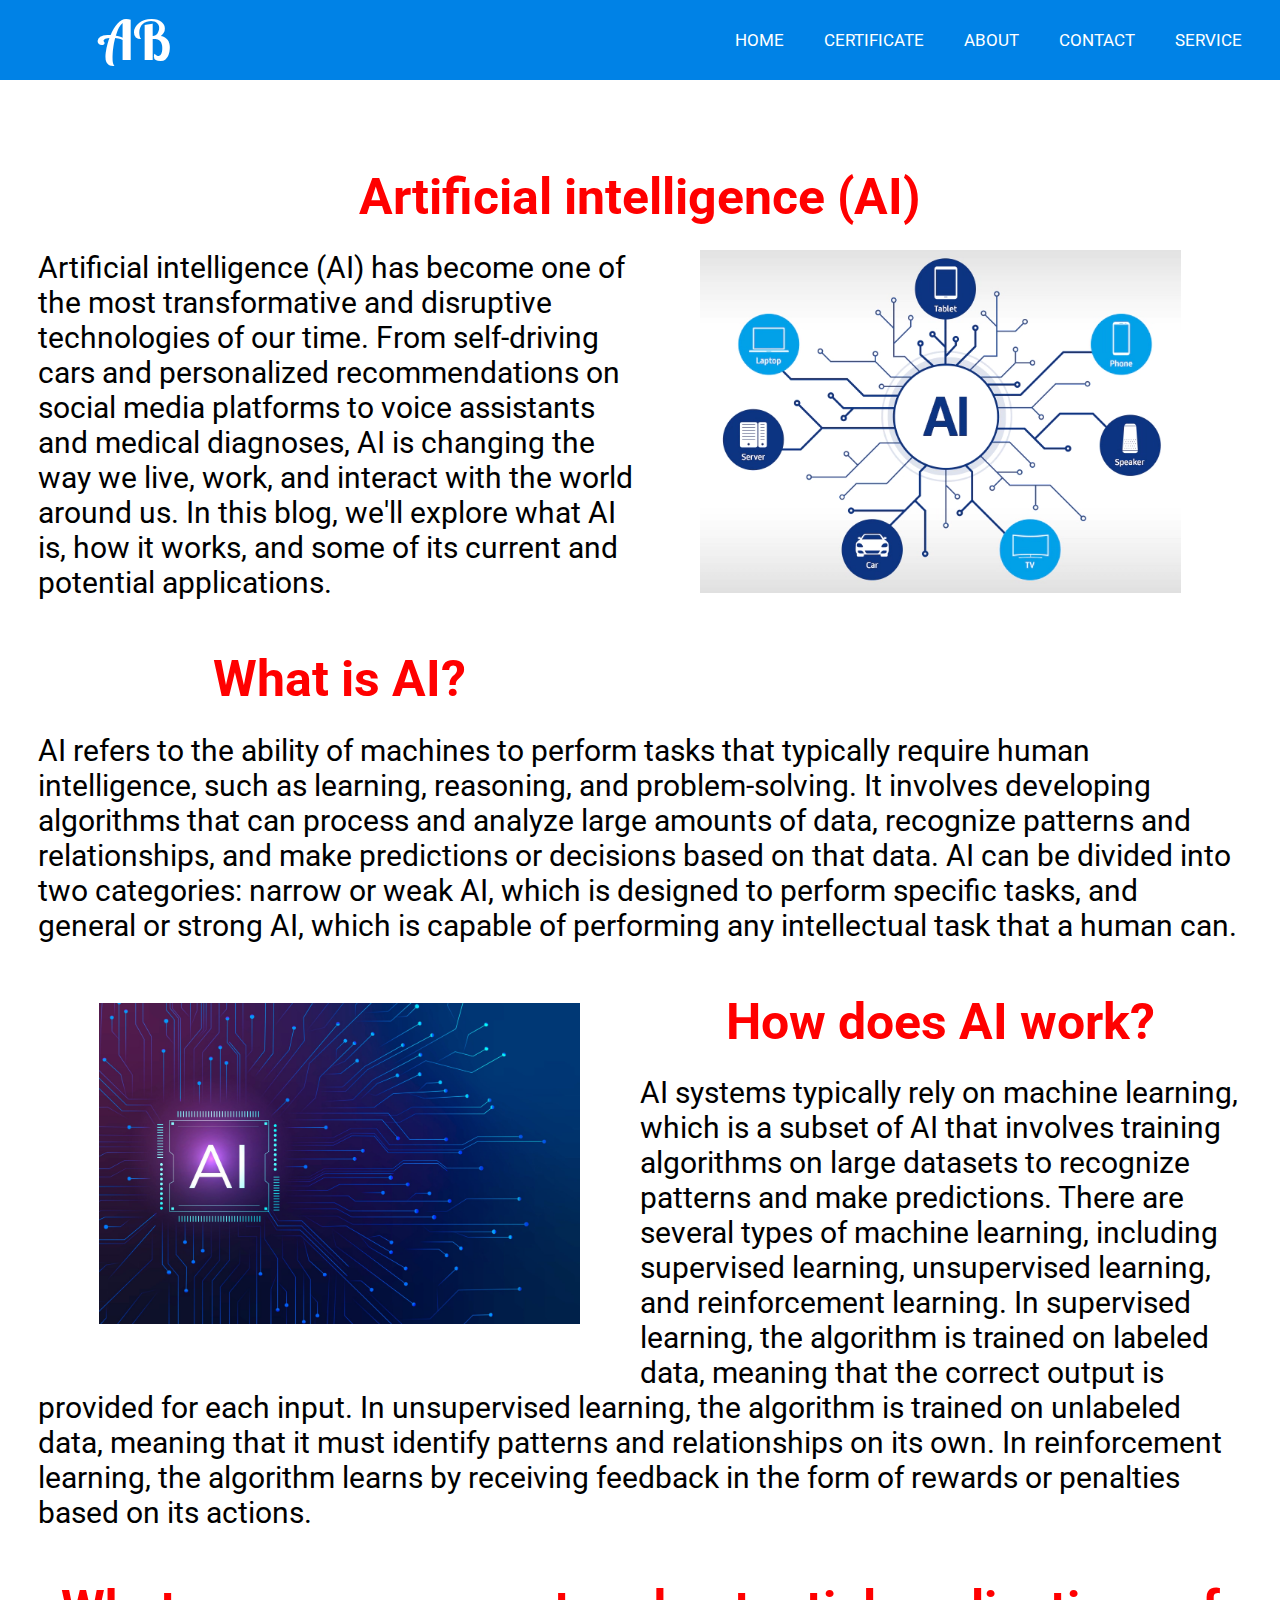
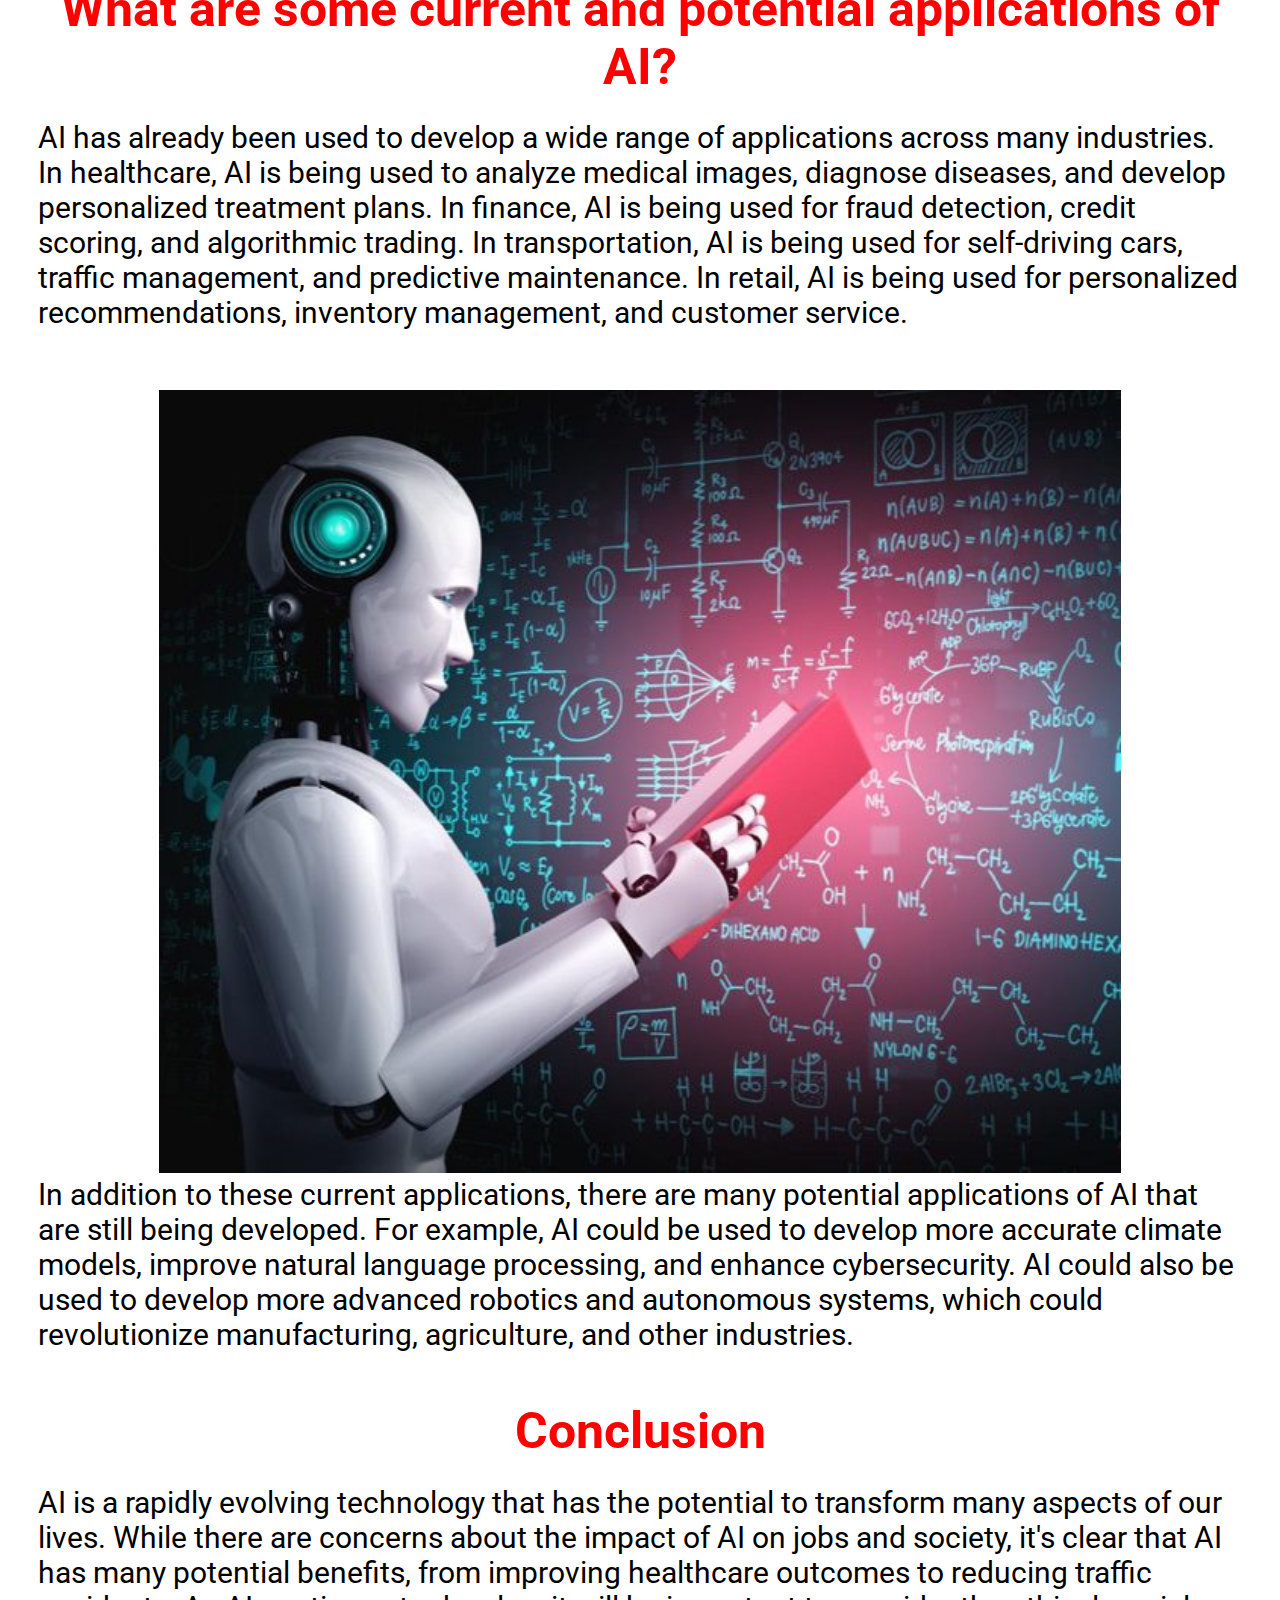
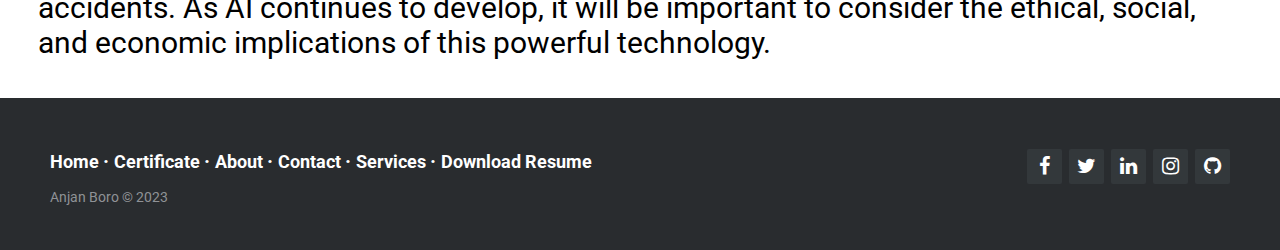
<file: blogs/blog1/index.html>
<!DOCTYPE html>
<html lang="en">

<head>
    <meta charset="UTF-8">
    <meta http-equiv="X-UA-Compatible" content="IE=edge">
    <meta name="viewport" content="width=device-width, initial-scale=1.0">
    <title> Artificial intelligence (AI)</title>
    <link rel="icon" type="image/x-icon" href="/images/pic/a1.jpg">
    <link href="https://fonts.googleapis.com/css2?family=Lobster+Two&display=swap" rel="stylesheet">
    <link rel="stylesheet" href="https://cdnjs.cloudflare.com/ajax/libs/font-awesome/5.15.3/css/all.min.css" />
    <link rel="stylesheet" href="https://stackpath.bootstrapcdn.com/font-awesome/4.7.0/css/font-awesome.min.css">
    <link rel="stylesheet" href="style.css">
    <link rel="stylesheet" href="/footer.css">
</head>

<body>
    <nav>
        <input type="checkbox" id="check">
        <label for="check" class="checkbtn">
            <i class="fas fa-bars"></i>
        </label>
        <label class="logo">AB
        </label>
        <ul>
            <li><a href="/index.html">Home</a></li>
            <li><a href="/certificate/certificate.html">Certificate</a></li>
            <li><a href="/about/about.html">About</a></li>
            <li><a href="/contact/contact.html">Contact</a></li>
            <li><a href="/feedback/feedback.html">Service</a></li>
        </ul>
    </nav>
    <div class="blogp1">
        <h1> Artificial intelligence (AI)</h1>
        <img class="p1" src="p1.png">
        <p> Artificial intelligence (AI) has become one of the most transformative and disruptive technologies of our
            time. From
            self-driving cars and personalized recommendations on social media platforms to voice assistants and medical
            diagnoses, AI is changing the way we live, work, and interact with the world around us. In this blog, we'll
            explore
            what AI is, how it works, and some of its current and potential applications.</p>


        <h1> What is AI?</h1>
        <p> AI refers to the ability of machines to perform tasks that typically require human intelligence, such as
            learning,
            reasoning, and problem-solving. It involves developing algorithms that can process and analyze large amounts
            of
            data, recognize patterns and relationships, and make predictions or decisions based on that data. AI can be
            divided
            into two categories: narrow or weak AI, which is designed to perform specific tasks, and general or strong
            AI, which
            is capable of performing any intellectual task that a human can.</p>
        <img class="p2" src="p2.jpg">
        <h1> How does AI work?</h1>
        <p> AI systems typically rely on machine learning, which is a subset of AI that involves training algorithms on
            large
            datasets to recognize patterns and make predictions. There are several types of machine learning, including
            supervised learning, unsupervised learning, and reinforcement learning. In supervised learning, the
            algorithm is
            trained on labeled data, meaning that the correct output is provided for each input. In unsupervised
            learning, the
            algorithm is trained on unlabeled data, meaning that it must identify patterns and relationships on its own.
            In
            reinforcement learning, the algorithm learns by receiving feedback in the form of rewards or penalties based
            on its
            actions. </p>

        <h1> What are some current and potential applications of AI?</h1>
        <p> AI has already been used to develop a wide range of applications across many industries. In healthcare, AI
            is being
            used to analyze medical images, diagnose diseases, and develop personalized treatment plans. In finance, AI
            is being
            used for fraud detection, credit scoring, and algorithmic trading. In transportation, AI is being used for
            self-driving cars, traffic management, and predictive maintenance. In retail, AI is being used for
            personalized
            recommendations, inventory management, and customer service.</p>

        <center><img class="p3" src="p3.jpg"></center>

        <p> In addition to these current applications, there are many potential applications of AI that are still being
            developed. For example, AI could be used to develop more accurate climate models, improve natural language
            processing, and enhance cybersecurity. AI could also be used to develop more advanced robotics and
            autonomous
            systems, which could revolutionize manufacturing, agriculture, and other industries.</p>

        <h1> Conclusion</h1>
        <p>AI is a rapidly evolving technology that has the potential to transform many aspects of our lives. While
            there are
            concerns about the impact of AI on jobs and society, it's clear that AI has many potential benefits, from
            improving
            healthcare outcomes to reducing traffic accidents. As AI continues to develop, it will be important to
            consider the
            ethical, social, and economic implications of this powerful technology.</p>
    </div>
    <footer class="footer-distributed">

        <div class="footer-right">
    
          <a href="https://www.facebook.com/Anjan.B.112/"><i class="fa fa-facebook"></i></a>
          <a href="https://twitter.com/anjan_76"><i class="fa fa-twitter"></i></a>
          <a href="https://www.linkedin.com/in/anjan-boro/"><i class="fa fa-linkedin"></i></a>
          <a href="https://www.instagram.com/anjan.71/"><i class="fa fa-instagram"></i></a>
          <a href="https://github.com/anjan-71"><i class="fa fa-github"></i></a>
    
        </div>
    
        <div class="footer-left">
    
          <p class="footer-links">
            <a class="link-1" href="/index.html">Home</a>
    
            <a href="/certificate/certificate.html">Certificate</a>
    
            <a href="/about/about.html">About</a>
    
            <a href="/contact/contact.html">Contact</a>
    
            <a href="/feedback/feedback.html">Services</a>
            <a href="/resume.pdf" download >Download Resume</a>
          </p>
    
          <p>Anjan Boro &copy; 2023</p>
        </div>
</body>

</html>
</file>
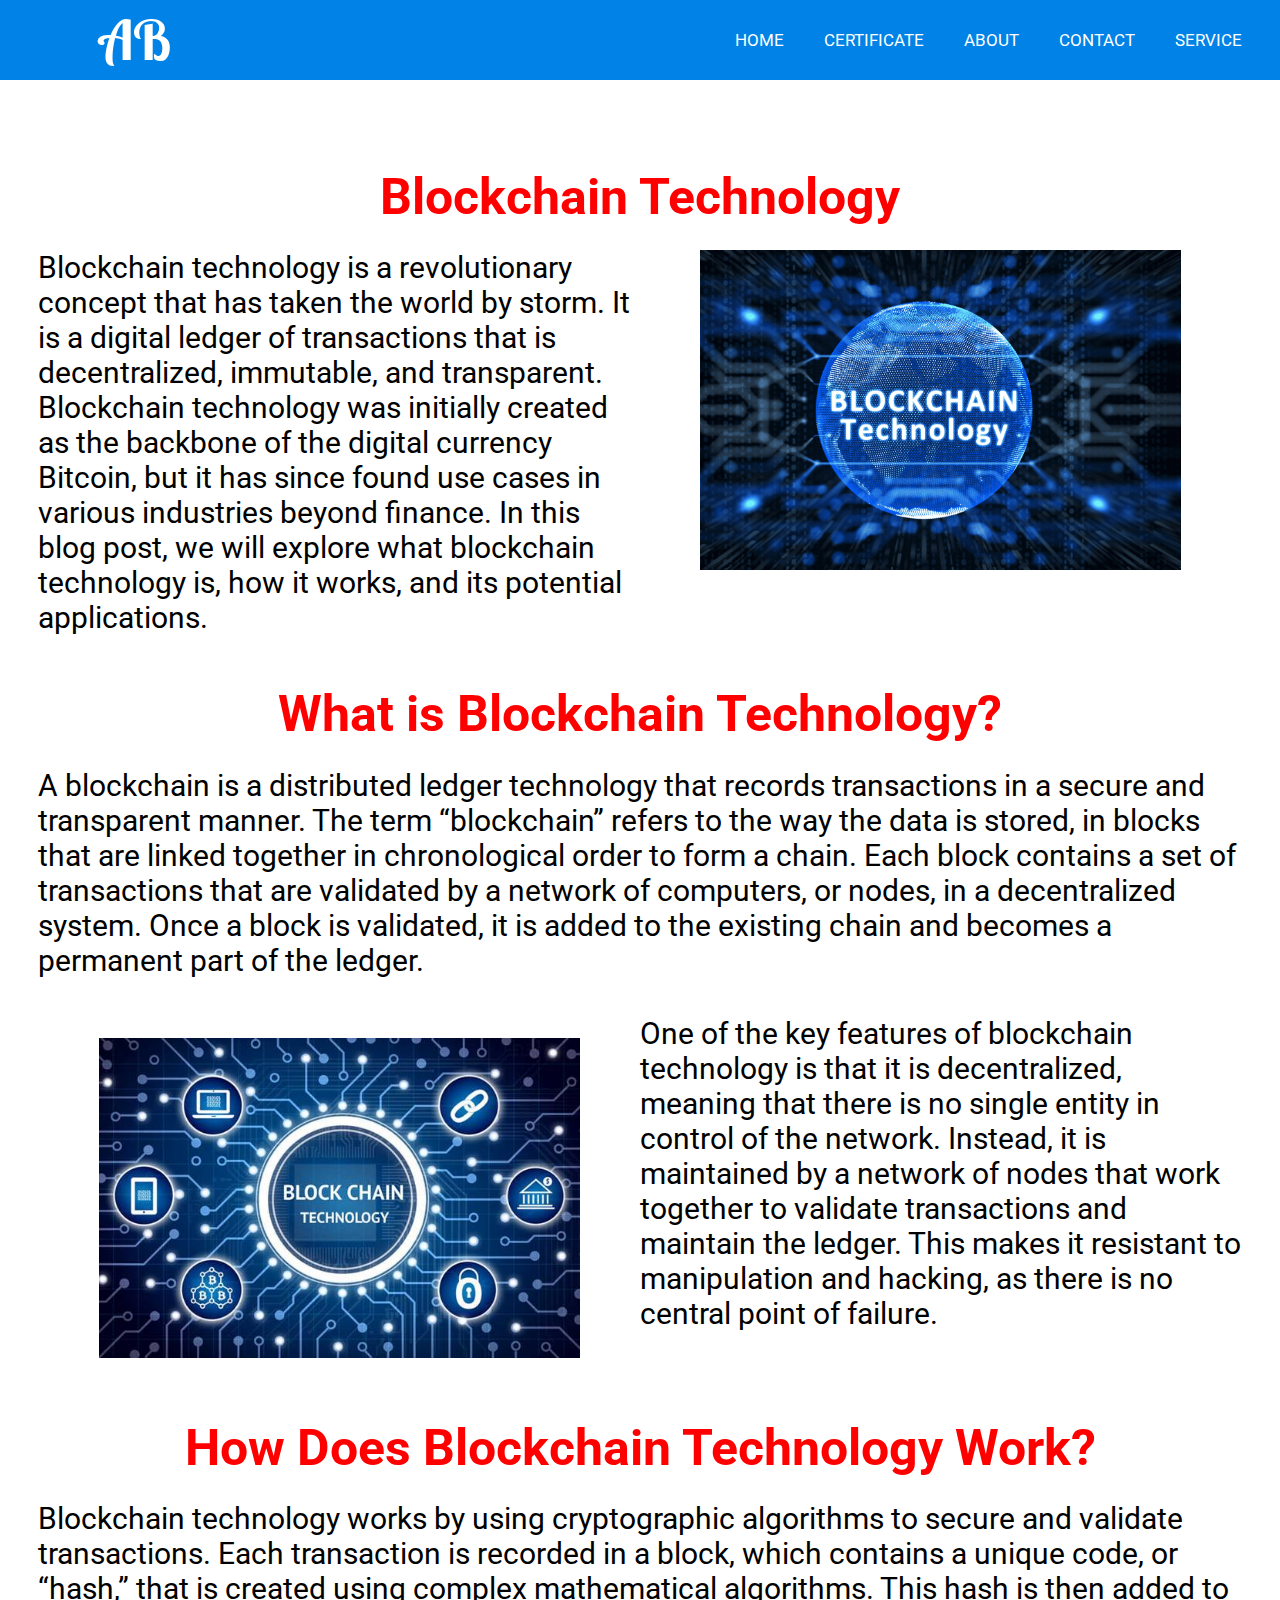
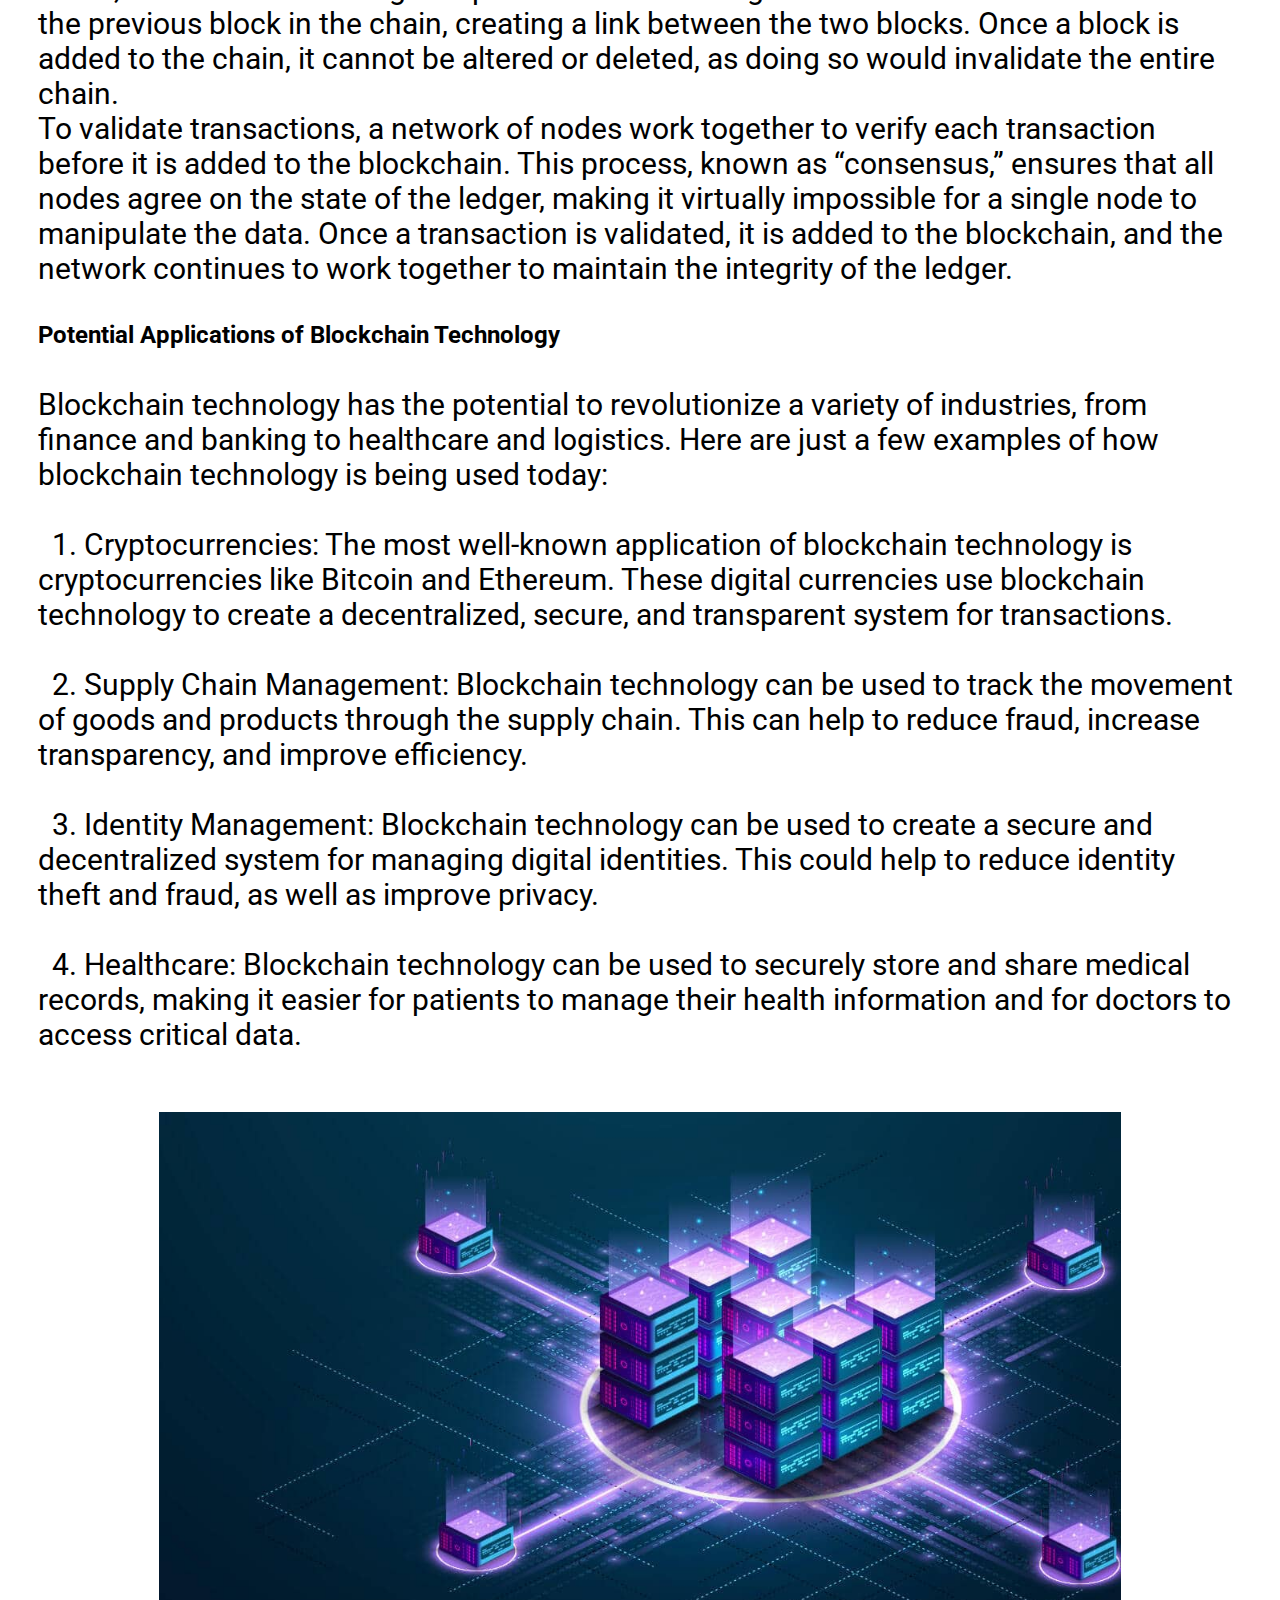
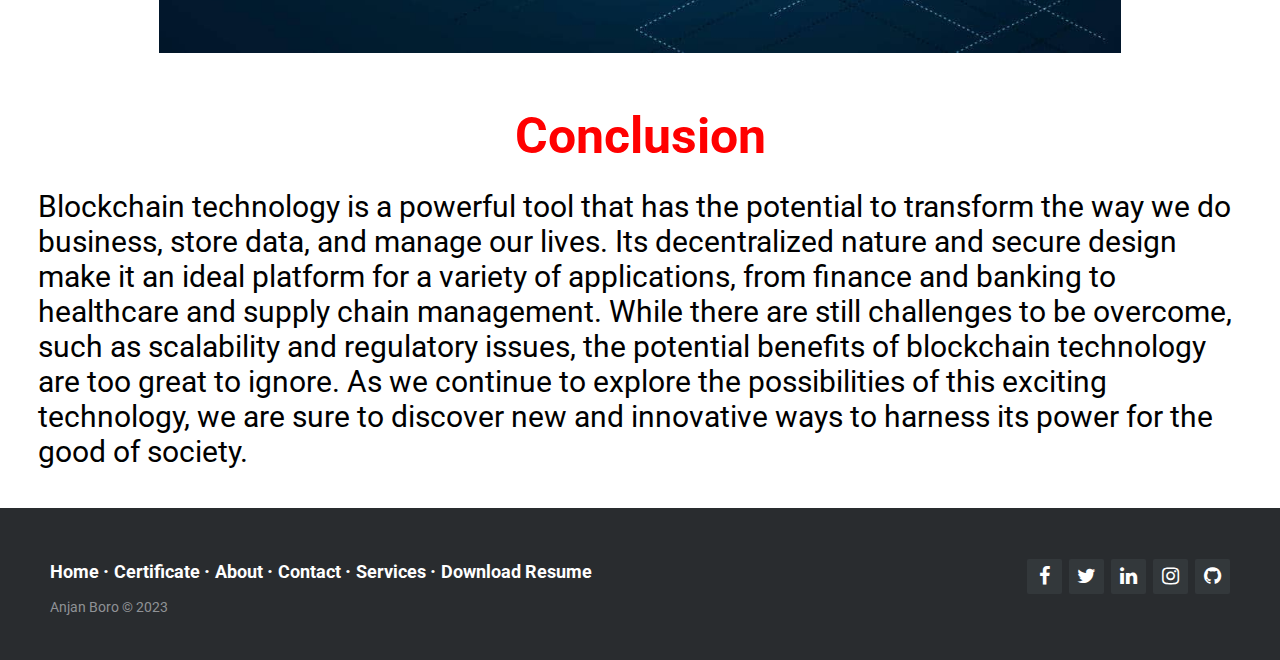
<file: blogs/blog2/index.html>
<!DOCTYPE html>
<html lang="en">

<head>
    <meta charset="UTF-8">
    <meta http-equiv="X-UA-Compatible" content="IE=edge">
    <meta name="viewport" content="width=device-width, initial-scale=1.0">
    <title> Blockchain Technology </title>
    <link rel="icon" type="image/x-icon" href="/images/pic/a1.jpg">
    <link href="https://fonts.googleapis.com/css2?family=Lobster+Two&display=swap" rel="stylesheet">
    <link rel="stylesheet" href="https://cdnjs.cloudflare.com/ajax/libs/font-awesome/5.15.3/css/all.min.css" />
    <link rel="stylesheet" href="https://stackpath.bootstrapcdn.com/font-awesome/4.7.0/css/font-awesome.min.css">
    <link rel="stylesheet" href="style.css">
    <link rel="stylesheet" href="/footer.css">
</head>

<body>
    <nav>
        <input type="checkbox" id="check">
        <label for="check" class="checkbtn">
            <i class="fas fa-bars"></i>
        </label>
        <label class="logo">AB
        </label>
        <ul>
            <li><a href="/index.html">Home</a></li>
            <li><a href="/certificate/certificate.html">Certificate</a></li>
            <li><a href="/about/about.html">About</a></li>
            <li><a href="/contact/contact.html">Contact</a></li>
            <li><a href="/feedback/feedback.html">Service</a></li>
        </ul>
    </nav>
    <div class="blogp1">
        <h1> Blockchain Technology</h1>
        <center><img class="p1" src="p1.png"></center>
        <p>Blockchain technology is a revolutionary concept that has taken the world by storm. It is a digital ledger of
            transactions that is decentralized, immutable, and transparent. Blockchain technology was initially created
            as the backbone of the digital currency Bitcoin, but it has since found use cases in various industries
            beyond finance. In this blog post, we will explore what blockchain technology is, how it works, and its
            potential applications.</p> 


        <h1>What is Blockchain Technology?</h1>
        <p> A blockchain is a distributed ledger technology that records transactions in a secure and transparent
            manner. The term “blockchain” refers to the way the data is stored, in blocks that are linked together in
            chronological order to form a chain. Each block contains a set of transactions that are validated by a
            network of computers, or nodes, in a decentralized system. Once a block is validated, it is added to the
            existing chain and becomes a permanent part of the ledger.</p>
        <img class="p2" src="p2.jpg">

        <br> <br> <p> One of the key features of blockchain technology is that it is decentralized, meaning that there is no
            single entity in control of the network. Instead, it is maintained by a network of nodes that work together
            to validate transactions and maintain the ledger. This makes it resistant to manipulation and hacking, as
            there is no central point of failure. </p>

        <br> <br> <h1>How Does Blockchain Technology Work?</h1>
        <p> Blockchain technology works by using cryptographic algorithms to secure and validate transactions. Each
            transaction is recorded in a block, which contains a unique code, or “hash,” that is created using complex
            mathematical algorithms. This hash is then added to the previous block in the chain, creating a link between
            the two blocks. Once a block is added to the chain, it cannot be altered or deleted, as doing so would
            invalidate the entire chain.</p>

        <p>To validate transactions, a network of nodes work together to verify each transaction before it is added to
            the blockchain. This process, known as “consensus,” ensures that all nodes agree on the state of the ledger,
            making it virtually impossible for a single node to manipulate the data. Once a transaction is validated, it
            is added to the blockchain, and the network continues to work together to maintain the integrity of the
            ledger. <br>

            <br> <h2> Potential Applications of Blockchain Technology </h2><br>

            <br><p> Blockchain technology has the potential to revolutionize a variety of industries, from finance and banking
            to healthcare and logistics. Here are just a few examples of how blockchain technology is being used today: 
            <br> 

            <br> &nbsp 1. Cryptocurrencies: The most well-known application of blockchain technology is cryptocurrencies like
            Bitcoin
            and Ethereum. These digital currencies use blockchain technology to create a decentralized, secure, and
            transparent system for transactions. <br>

            <br> &nbsp 2. Supply Chain Management: Blockchain technology can be used to track the movement of goods and products
            through the supply chain. This can help to reduce fraud, increase transparency, and improve efficiency. <br>

            <br> &nbsp 3. Identity Management: Blockchain technology can be used to create a secure and decentralized system for
            managing digital identities. This could help to reduce identity theft and fraud, as well as improve privacy.
            <br>

            <br> &nbsp 4. Healthcare: Blockchain technology can be used to securely store and share medical records, making it
            easier for patients to manage their health information and for doctors to access critical data.</p>
            <center><img class="p3" src="p3.jpg"> </center>
       
         <h1> Conclusion</h1>
        <p>Blockchain technology is a powerful tool that has the potential to transform the way we do business, store
            data, and manage our lives. Its decentralized nature and secure design make it an ideal platform for a
            variety of applications, from finance and banking to healthcare and supply chain management. While there are
            still challenges to be overcome, such as scalability and regulatory issues, the potential benefits of
            blockchain technology are too great to ignore. As we continue to explore the possibilities of this exciting
            technology, we are sure to discover new and innovative ways to harness its power for the good of society.</p>
    </div>
    <footer class="footer-distributed">

        <div class="footer-right">
    
          <a href="https://www.facebook.com/Anjan.B.112/"><i class="fa fa-facebook"></i></a>
          <a href="https://twitter.com/anjan_76"><i class="fa fa-twitter"></i></a>
          <a href="https://www.linkedin.com/in/anjan-boro/"><i class="fa fa-linkedin"></i></a>
          <a href="https://www.instagram.com/anjan.71/"><i class="fa fa-instagram"></i></a>
          <a href="https://github.com/anjan-71"><i class="fa fa-github"></i></a>
    
        </div>
    
        <div class="footer-left">
    
          <p class="footer-links">
            <a class="link-1" href="/index.html">Home</a>
    
            <a href="/certificate/certificate.html">Certificate</a>
    
            <a href="/about/about.html">About</a>
    
            <a href="/contact/contact.html">Contact</a>
    
            <a href="/feedback/feedback.html">Services</a>
            <a href="/resume.pdf" download >Download Resume</a>
          </p>
    
          <p>Anjan Boro &copy; 2023</p>
        </div>
</body>

</html>
</file>
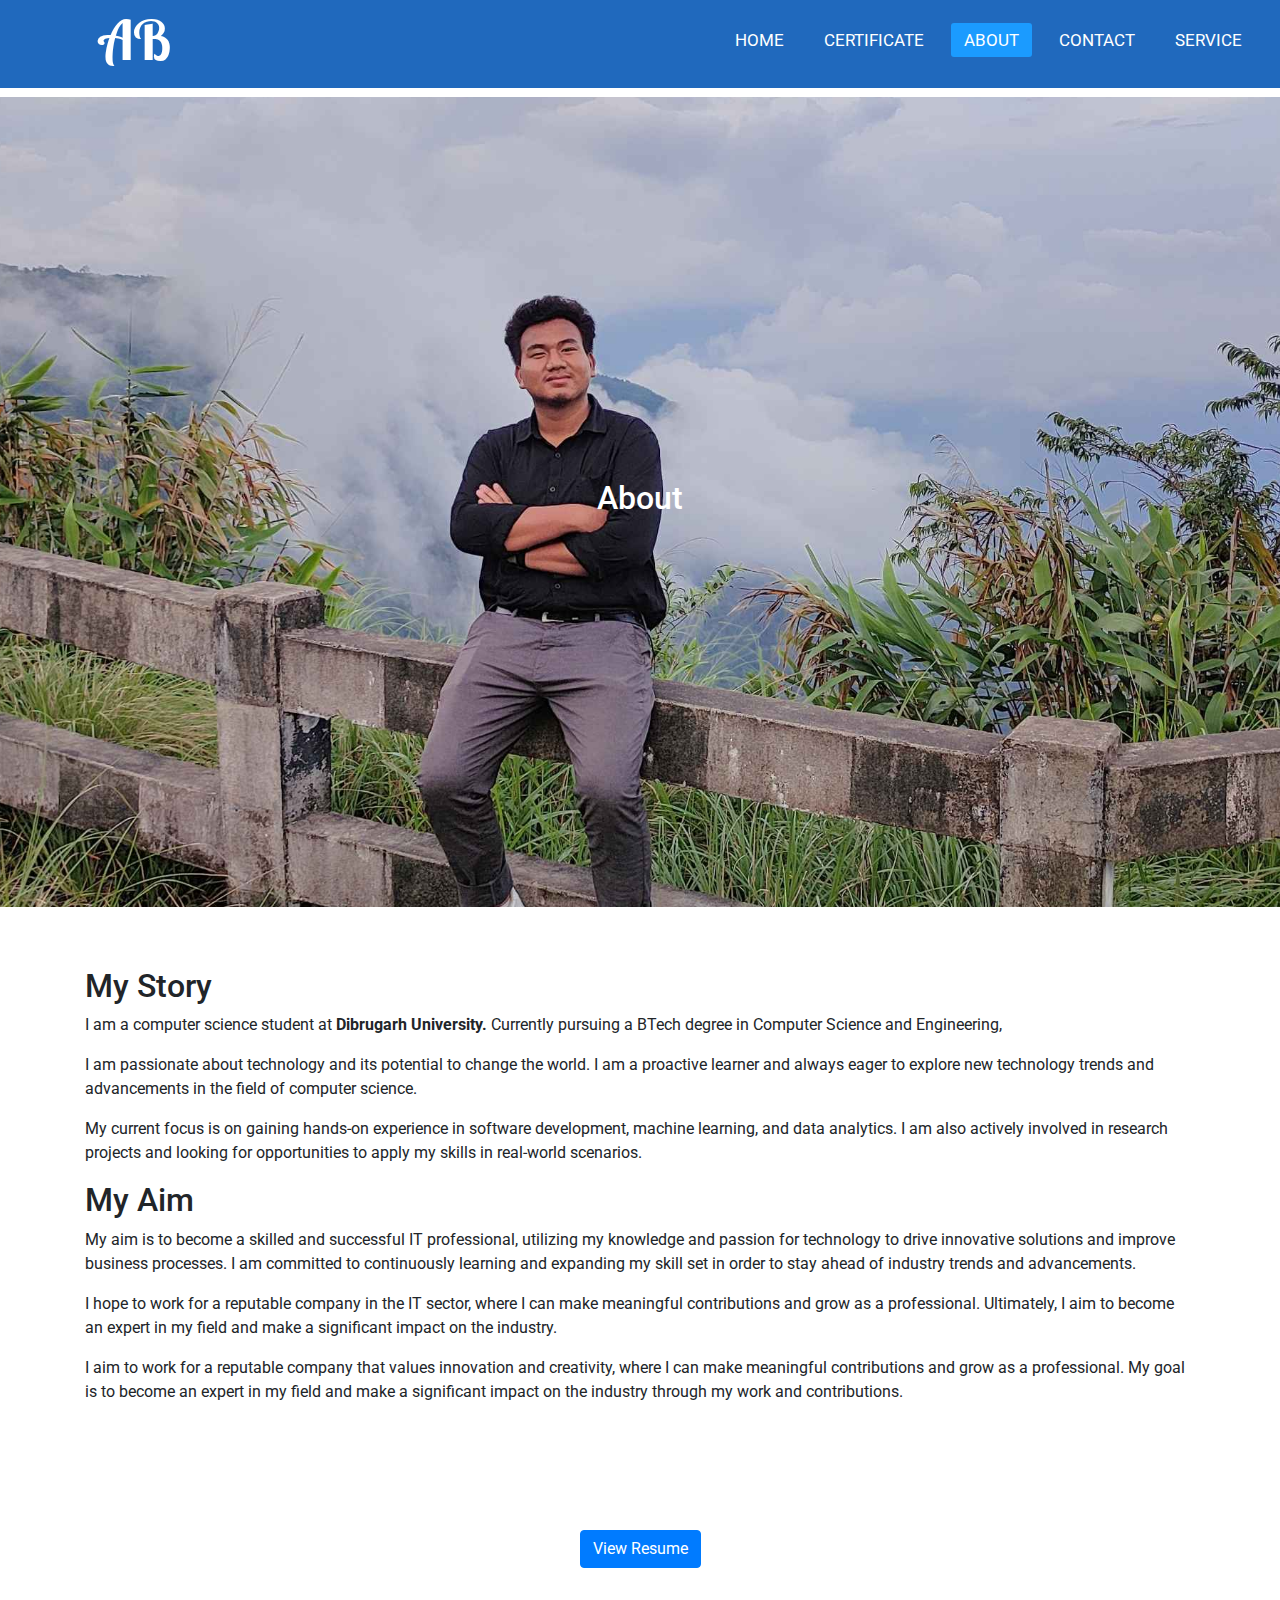
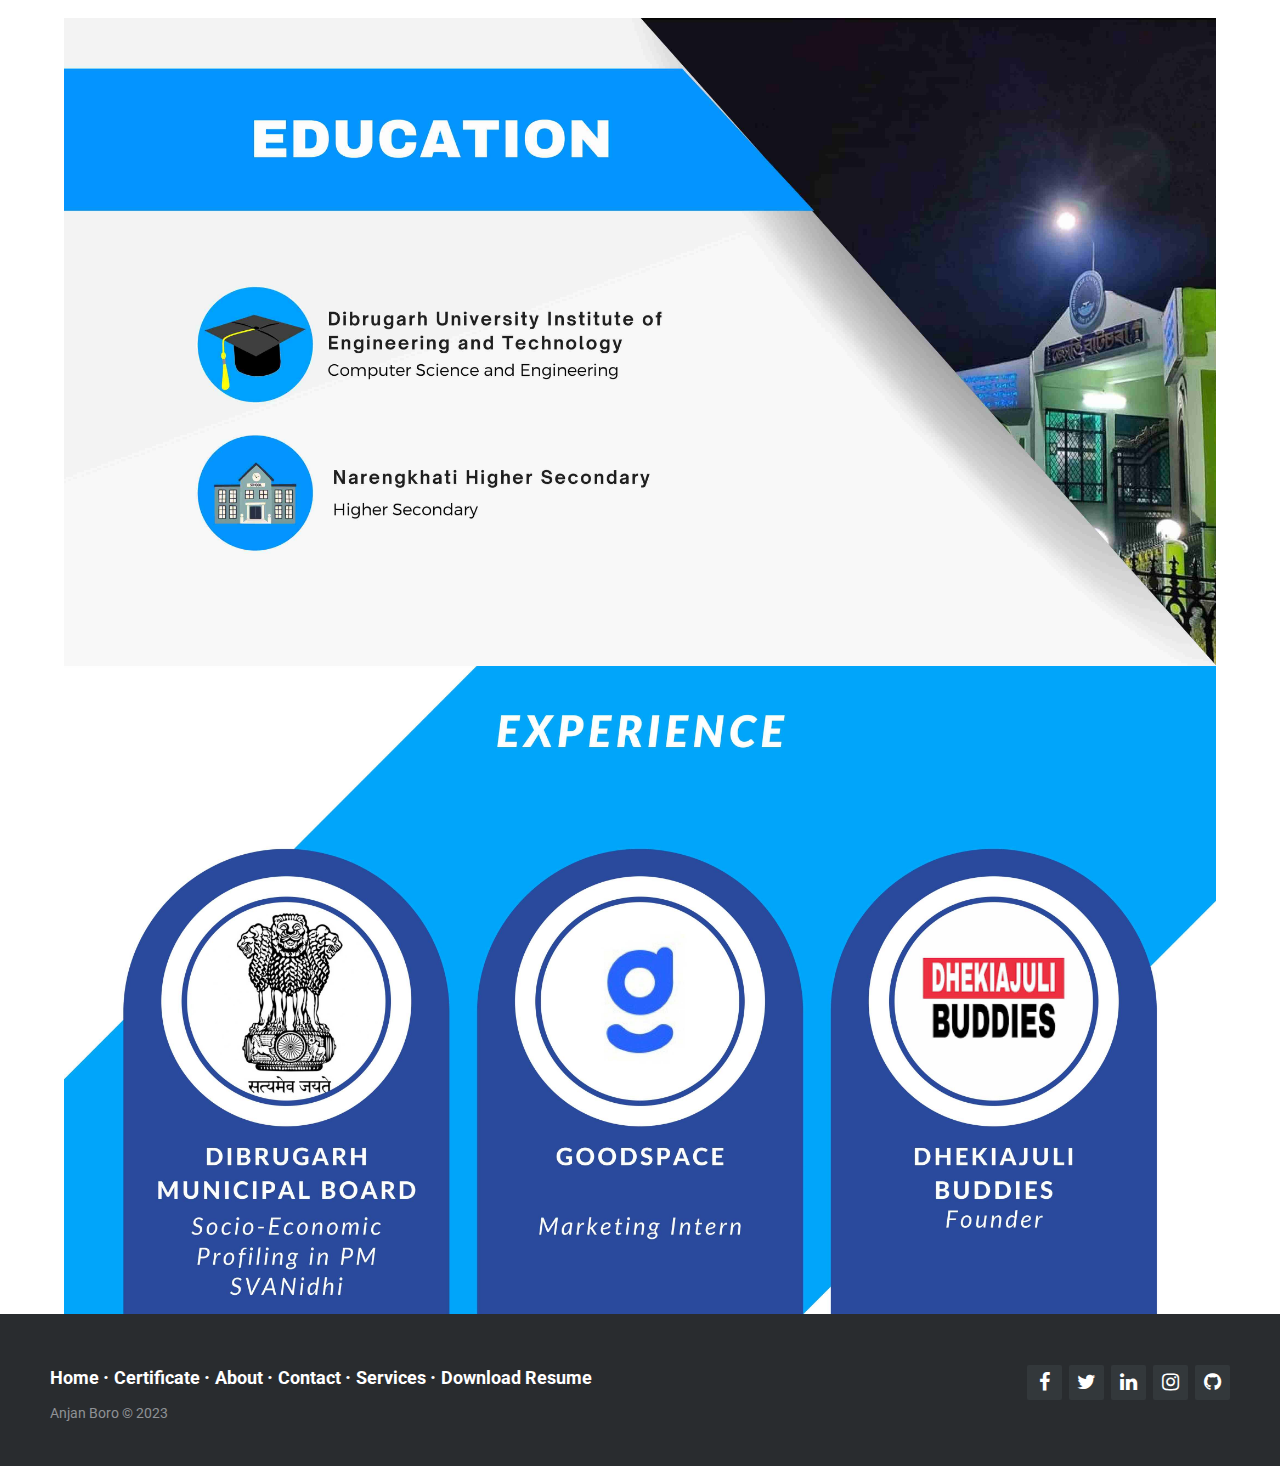
<file: about/about.html>
<!DOCTYPE html>
<html lang="en">

<head>
  <meta charset="UTF-8" />
  <meta http-equiv="X-UA-Compatible" content="IE=edge" />
  <meta name="viewport" content="width=device-width, initial-scale=1.0" />
  <title>About</title>
  <link rel="icon" type="image/x-icon" href="/images/pic/a1.jpg">
  <link rel="preconnect" href="https://fonts.googleapis.com" />
  <link rel="stylesheet" href="https://cdnjs.cloudflare.com/ajax/libs/font-awesome/5.15.3/css/all.min.css" />
  <link rel="preconnect" href="https://fonts.gstatic.com" crossorigin />
  <link href="https://fonts.googleapis.com/css2?family=Poppins:wght@400;500;600&display=swap" rel="stylesheet" />

  <link rel="stylesheet" href="about.css" />
  <link href="https://fonts.googleapis.com/css2?family=Lobster+Two&display=swap" rel="stylesheet">

  <link rel="stylesheet" href="https://stackpath.bootstrapcdn.com/font-awesome/4.7.0/css/font-awesome.min.css">
  <link rel="stylesheet" href="/footer.css">
  <link rel="stylesheet" href="https://maxcdn.bootstrapcdn.com/bootstrap/4.0.0/css/bootstrap.min.css"
    integrity="sha384-Gn5384xqQ1aoWXA+058RXPxPg6fy4IWvTNh0E263XmFcJlSAwiGgFAW/dAiS6JXm" crossorigin="anonymous">
</head>

<body>
  <nav>
    <input type="checkbox" id="check">
    <label for="check" class="checkbtn">
      <i class="fas fa-bars"></i>
    </label>
    <label class="logo">AB
    </label>
    <ul>
      <li><a href="/index.html">Home</a></li>
      <li><a href="/certificate/certificate.html">Certificate</a></li>
      <li><a class="active" href="/about/about.html">About</a></li>
      <li><a href="/contact/contact.html">Contact</a></li>
      <li><a href="/feedback/feedback.html">Service</a></li>
    </ul>
  </nav>
  <!-- <section></section> -->



  <header id="banner" class="banner">
    <h2 id="h2">About</h2>

  </header>

  <div class="container">
    <h2>My Story</h2>
    <p>
      I am a computer science student at <b>Dibrugarh University.</b>
      Currently pursuing a BTech degree in Computer Science and Engineering,
    </p>
    <p>
      I am passionate about technology and its potential to change the world.
      I am a proactive learner and always eager to explore new technology trends and advancements in the field of
      computer science.

    </p>
    <p>
      My current focus is on gaining hands-on experience in software development, machine learning, and data analytics.
      I am also actively involved in research projects and looking for opportunities to apply my skills in real-world
      scenarios.
    </p>
    <h2>My Aim</h2>
    <p>
      My aim is to become a skilled and successful IT professional, utilizing my knowledge and passion for technology to
      drive innovative solutions and improve business processes.
      I am committed to continuously learning and expanding my skill set in order to stay ahead of industry trends and
      advancements.

    </p>
    <p>
      I hope to work for a reputable company in the IT sector, where I can make meaningful contributions and grow as a
      professional.
      Ultimately, I aim to become an expert in my field and make a significant impact on the industry.
    </p>
    <p>
      I aim to work for a reputable company that values innovation and creativity,
      where I can make meaningful contributions and grow as a professional.
      My goal is to become an expert in my field and make a significant impact on the industry through my work and
      contributions.
    </p>
  </div>
  <Center>
    <!-- Button to launch a modal -->
    <button type="button" class="btn btn-primary" data-toggle="modal" data-target="#exampleModal">
      View Resume
    </button>
    <!-- Modal -->
    <div class="modal fade" id="exampleModal" tabindex="-1" role="dialog" aria-labelledby="exampleModalLabel"
      aria-hidden="true">
      <div class="modal-dialog" role="document">
        <div class="modal-content">

          <!-- Add image inside the body of modal -->
          <div class="modal-body">
            <img id="image" src="/images/pic/resume.jpg" style="width: 100%;" alt="View Resume" />
          </div>

          <div class="modal-footer">
            <button type="button" class="btn btn-secondary" data-dismiss="modal">
              Close
            </button>
          </div>
        </div>
      </div>
    </div>

    <!-- Adding scripts to use bootstrap -->
    <script src="https://code.jquery.com/jquery-3.2.1.slim.min.js"
      integrity="sha384-KJ3o2DKtIkvYIK3UENzmM7KCkRr/rE9/Qpg6aAZGJwFDMVNA/GpGFF93hXpG5KkN" crossorigin="anonymous">
      </script>
    <script src="https://cdnjs.cloudflare.com/ajax/libs/popper.js/1.12.9/umd/popper.min.js"
      integrity="sha384-ApNbgh9B+Y1QKtv3Rn7W3mgPxhU9K/ScQsAP7hUibX39j7fakFPskvXusvfa0b4Q" crossorigin="anonymous">
      </script>
    <script src="https://maxcdn.bootstrapcdn.com/bootstrap/4.0.0/js/bootstrap.min.js"
      integrity="sha384-JZR6Spejh4U02d8jOt6vLEHfe/JQGiRRSQQxSfFWpi1MquVdAyjUar5+76PVCmYl" crossorigin="anonymous">
      </script>
  </Center>

  <script type="text/javascript" src="script.js"></script>
  <center>
    <img src="/images/pic/education.jpg" style="width: 90%;">
    <img src="/images/pic/experiance.jpg" style="width: 90%;">
  </center>

  <footer class="footer-distributed">

    <div class="footer-right">

      <a href="https://www.facebook.com/Anjan.B.112/"><i class="fa fa-facebook"></i></a>
      <a href="https://twitter.com/anjan_76"><i class="fa fa-twitter"></i></a>
      <a href="https://www.linkedin.com/in/anjan-boro/"><i class="fa fa-linkedin"></i></a>
      <a href="https://www.instagram.com/anjan.71/"><i class="fa fa-instagram"></i></a>
      <a href="https://github.com/anjan-71"><i class="fa fa-github"></i></a>

    </div>

    <div class="footer-left">

      <p class="footer-links">
        <a class="link-1" href="/index.html">Home</a>

        <a href="/certificate/certificate.html">Certificate</a>

        <a href="/about/about.html">About</a>

        <a href="/contact/contact.html">Contact</a>

        <a href="/feedback/feedback.html">Services</a>
        <a href="/resume.pdf" download>Download Resume</a>
      </p>

      <p>Anjan Boro &copy; 2023</p>
    </div>


</body>

</html>
</file>
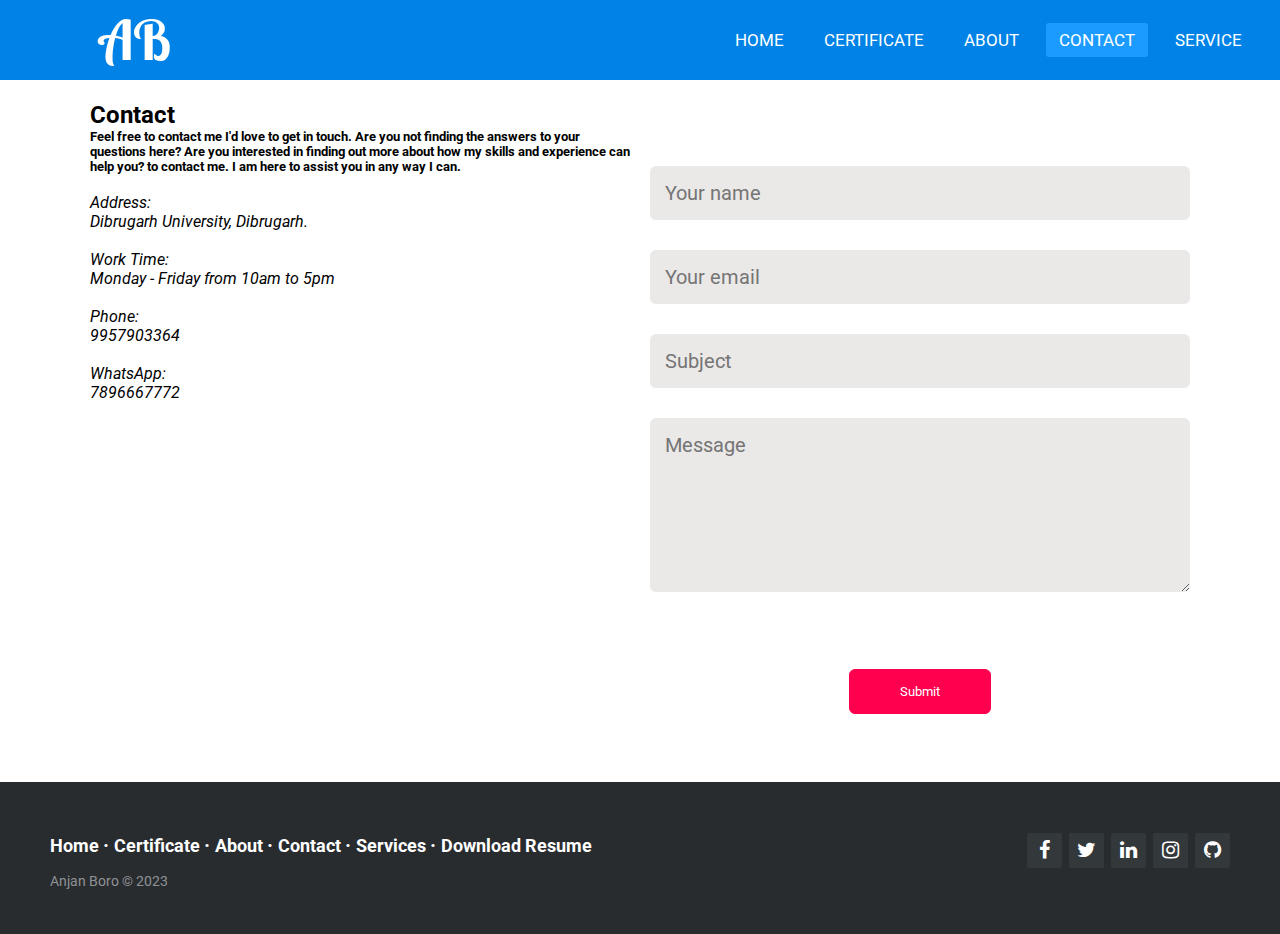
<file: contact/contact.html>
<!DOCTYPE html>

<html lang="en" dir="ltr">

<head>
  <meta charset="UTF-8">

  <link rel="stylesheet" href="contact.css">
  <link rel="stylesheet" href="/simplegrid.css">
  <link rel="stylesheet" href="/icomoon.css">
  <link rel="stylesheet" href="/feedback/feedback.css">

  <meta name="viewport" content="width=device-width, initial-scale=1.0">
  <link href="https://fonts.googleapis.com/css2?family=Lobster+Two&display=swap" rel="stylesheet">
  <link href="https://fonts.googleapis.com/css2?family=Poppins:wght@400;500;600&display=swap" rel="stylesheet" />
  <link rel="stylesheet" href="https://use.fontawesome.com/releases/v5.2.0/css/all.css"
    integrity="sha384-hWVjflwFxL6sNzntih27bfxkr27PmbbK/iSvJ+a4+0owXq79v+lsFkW54bOGbiDQ" crossorigin="anonymous">

  <link rel="stylesheet" href="https://stackpath.bootstrapcdn.com/font-awesome/4.7.0/css/font-awesome.min.css">
  <link rel="stylesheet" href="/footer.css">
</head>
<title>Contact</title>
<link rel="icon" type="image/x-icon" href="/images/pic/a1.jpg">

<body>
  <div>
    <nav>
      <input type="checkbox" id="check">
      <label for="check" class="checkbtn">
        <i class="fas fa-bars"></i>
      </label>
      <label class="logo">AB
      </label>
      <ul>
        <li><a href="/index.html">Home</a></li>
        <li><a href="/certificate/certificate.html">Certificate</a></li>
        <li><a href="/about/about.html">About</a></li>
        <li><a class="active" href="/contact/contact.html">Contact</a></li>
        <li><a href="/feedback/feedback.html">Service</a></li>
      </ul>
    </nav>
  </div>


  <!-- <div class="container2">
    <div class="content">
      <div class="left-side">
        <div class="address details">
          <i class="fas fa-map-marker-alt"></i>
          <div class="topic">Address</div>
          <div class="text-one">DHEKIAJULI, 784110</div>
          <div class="text-two">ASSAM, INDIA</div>
        </div> -->
        <!-- <div class="phone details">
          <img src="/images/call.png" style="height: 35px;">
          <div class="topic">Phone</div>
          <div class="text-one">+91-9957903364</div>
          <div class="text-two">+91-7896667772</div> 
        </div> -->
        <!-- <div class="email details">
          <i class="fas fa-envelope"></i>
          <div class="topic">Email</div>
          <div class="text-one">anjanboro811@gmail.com</div> -->
          <!-- <div class="text-two">anjanboro76@gmail.com</div> -->
        <!-- </div>
      </div>
      <div class="right-side">
        <div class="topic-text">Feel free to contact me I'd love to get in touch</div>
        <p>If you have any work from me or any types of quries related to my services,<br>
          please don't hesitate to contact me. I am here to assist you in any way I can..
        </p>
      </div>
    </div>
  </div> -->


  <div class="wrap contact" id="contact">
    <div class="grid grid-pad">
      <div class="col-1-2">
        <div class="content address">
          <h2>Contact</h2>
          <p> <h5 style="color: rgb(0, 0, 0);"> Feel free to contact me I'd love to get in touch.
            Are you not finding the answers to your questions here?
            Are you interested in finding out more about how my skills and experience can help you? to contact me.
            I am here to assist you in any way I can. </h5></p> <br> 
          <address>
            <div>
              <div class="box-icon">
                <!-- <i class="icon-location"></i> -->
              </div>
              <span>Address:</span>
              <p>Dibrugarh University, Dibrugarh. </p>
            </div> <br>

            <div>
              <div class="box-icon">
                <!-- <i class="icon-clock"></i> -->
              </div>
              <span>Work Time:</span>
              <p>Monday - Friday from 10am to 5pm</p>
            </div> <br>

            <div>
              <div class="box-icon">
                <!-- <i class="icon-phone"></i> -->
              </div>
              <span>Phone:</span>
              <p>9957903364</p> <br>
              <span>WhatsApp:</span>
              <p>7896667772</p>
            </div>
          </address>
        </div>
      </div>
      <div id="form">
        <div class="col-1-2 pleft-25">
          <div class="container">
            <h1>
              <form name="submit-to-google-sheet">
                <input type="text" name="Name" placeholder="Your name" required>
                <input type="email" name="Email" placeholder="Your email" required>
                <input type="text" name="Subject" placeholder="Subject" required>
                <textarea name="Message" rows="6" placeholder="Message" required></textarea>
                <button type="submit" class="btn btn2">Submit</button>
              </form>
              <span id="msg"></span>
            </h1>
          </div>
        </div>
      </div>
    </div>
  </div>


  <script>
    const scriptURL = 'https://script.google.com/macros/s/AKfycbxs3T90kc32BbGIgdXRweHPq0T6DivtP-UlGMGpa-bAgIbeoLYRS4Pcbt1zPJM9Wp7W/exec'
    const form = document.forms['submit-to-google-sheet']
    const msg = document.getElementById("msg")

    form.addEventListener('submit', e => {
      e.preventDefault()
      fetch(scriptURL, { method: 'POST', body: new FormData(form) })
        .then(response => {
          msg.innerHTML = "Your message has been sent"
          setTimeout(function () {
            msg.innerHTML = ""
          }, 5000)
          form.reset()
        })
        .catch(error => console.error('Error!', error.message))
    })

  </script>

  <footer class="footer-distributed">

    <div class="footer-right">

      <a href="https://www.facebook.com/Anjan.B.112/"><i class="fa fa-facebook"></i></a>
      <a href="https://twitter.com/anjan_76"><i class="fa fa-twitter"></i></a>
      <a href="https://www.linkedin.com/in/anjan-boro/"><i class="fa fa-linkedin"></i></a>
      <a href="https://www.instagram.com/anjan.71/"><i class="fa fa-instagram"></i></a>
      <a href="https://github.com/anjan-71"><i class="fa fa-github"></i></a>

    </div>

    <div class="footer-left">

      <p class="footer-links">
        <a class="link-1" href="/index.html">Home</a>

        <a href="/certificate/certificate.html">Certificate</a>

        <a href="/about/about.html">About</a>

        <a href="/contact/contact.html">Contact</a>

        <a href="/feedback/feedback.html">Services</a>
        <a href="/resume.pdf" download >Download Resume</a>
      </p>

      <p>Anjan Boro &copy; 2023</p>
    </div>
</body>

</html>
</file>
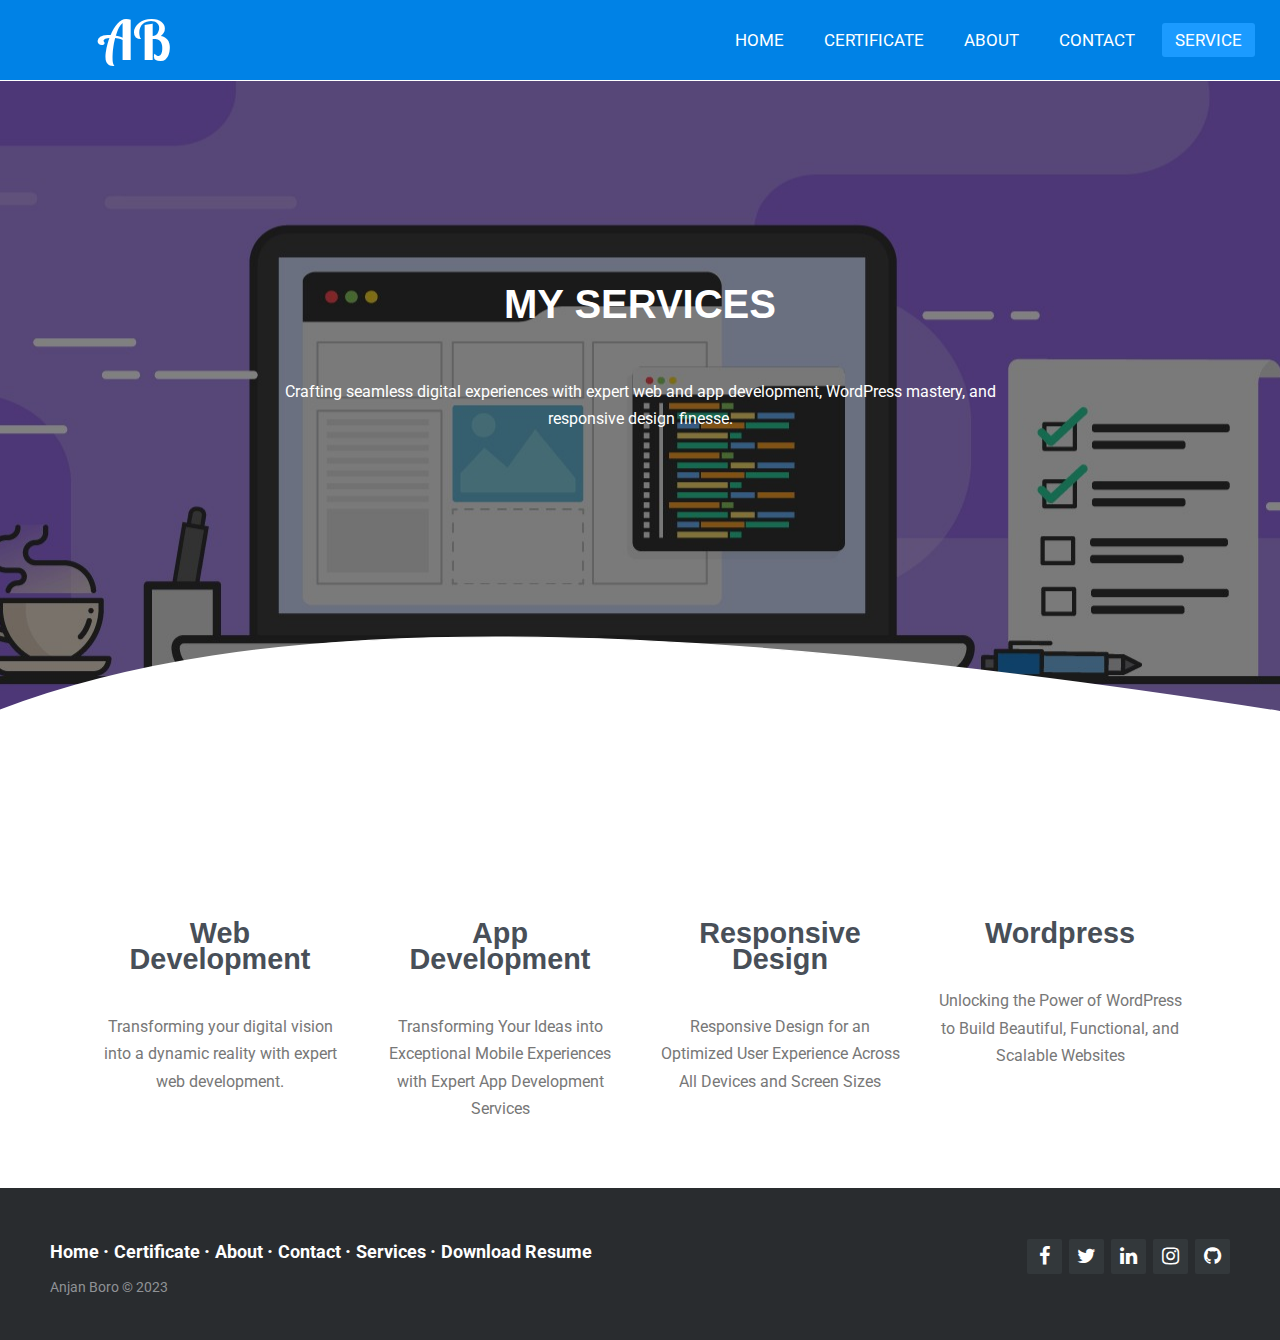
<file: feedback/feedback.html>
<!DOCTYPE html>
<html lang="en">

<head>
    <meta charset="UTF-8">
    <meta http-equiv="X-UA-Compatible" content="IE=edge">
    <meta name="viewport" content="width=device-width, initial-scale=1.0">
    <title>Service</title>
    <link rel="icon" type="image/x-icon" href="/images/pic/a1.jpg">
    <link rel="stylesheet" href="feedback.css">
    <link href="https://fonts.googleapis.com/css2?family=Lobster+Two&display=swap" rel="stylesheet">
    <link rel="stylesheet" href="https://cdnjs.cloudflare.com/ajax/libs/font-awesome/5.15.3/css/all.min.css" />
    <link rel="stylesheet" href="https://stackpath.bootstrapcdn.com/font-awesome/4.7.0/css/font-awesome.min.css">
    <link rel="stylesheet" href="/blog.css">
    <link rel="stylesheet" href="/feedback/footer.css">
</head>

<body>
    <nav>
        <input type="checkbox" id="check">
        <label for="check" class="checkbtn">
            <i class="fas fa-bars"></i>
        </label>
        <label class="logo">AB
        </label>
        <ul>
            <li><a href="/index.html">Home</a></li>
            <li><a href="/certificate/certificate.html">Certificate</a></li>
            <li><a href="/about/about.html">About</a></li>
            <li><a href="/contact/contact.html">Contact</a></li>
            <li><a class="active" href="/feedback/feedback.html">Service</a></li>
        </ul>
    </nav>

<div>
    <!-- Parallax Section -->
    <div class="parallax-section parallax1">
        <div class="grid grid-pad">
            <div class="col-1-1">
                <div class="content content-header">
                    <h2>MY SERVICES</h2>
                    <p>Crafting seamless digital experiences with expert web and app development, WordPress mastery, and
                        responsive design finesse.</p>
                    <!-- <a target="_blank" class="btn btn-ghost" href="#">Find Out More</a> -->
                </div>
            </div>
        </div>
    </div>
    <!-- End Parallax Section -->

    <!-- CurveUp -->
    <svg class="curveUpColor" xmlns="http://www.w3.org/2000/svg" version="1.1" width="100%" height="100"
        viewBox="0 0 100 100" preserveAspectRatio="none">
        <path d="M0 100 C 20 0 50 0 100 100 Z"></path>
    </svg>

    <!-- Services Section -->
    <div class="wrap services-wrap" id="services">
        <section class="grid grid-pad services">
            <h2></h2>
            <div class="col-1-4 service-box service-1">
                <div class="content">
                    <!-- <div class="service-icon"> -->
                    <!-- <i class="circle-icon icon-heart4"></i> -->
                    <!-- </div> -->
                    <div class="service-entry">
                        <h3>Web Development</h3>
                        <p>Transforming your digital vision into a dynamic reality with expert web development.</p>
                        <!-- <a class="btn read-more" href="#0">Read More</a> -->
                    </div>
                </div>
            </div>
            <div class="col-1-4 service-box service-2">
                <div class="content">
                    <!-- <div class="service-icon"> -->
                    <!-- <i class="circle-icon icon-star4"></i> -->
                    <!-- </div> -->
                    <div class="service-entry">
                        <h3>App Development</h3>
                        <p>Transforming Your Ideas into Exceptional Mobile Experiences with Expert App Development
                            Services</p>
                        <!-- <a class="btn read-more" href="#0">Read More</a> -->
                    </div>
                </div>
            </div>
            <div class="col-1-4 service-box service-3">
                <div class="content">
                    <!-- <div class="service-icon"> -->
                    <!-- <i class="circle-icon icon-display"></i> -->
                    <!-- </div> -->
                    <div class="service-entry">
                        <h3>Responsive Design</h3>
                        <p>Responsive Design for an Optimized User Experience Across All Devices and Screen Sizes</p>
                        <!-- <a class="btn read-more" href="#0">Read More</a> -->
                    </div>
                </div>
            </div>
            <div class="col-1-4 service-box service-4">
                <div class="content">
                    <!-- <div class="service-icon"> -->
                    <!-- <i class="circle-icon icon-user6"></i> -->
                    <!-- </div> -->
                    <div class="service-entry">
                        <h3>Wordpress</h3>
                        <p>Unlocking the Power of WordPress to Build Beautiful, Functional, and Scalable Websites</p>
                        <!-- <a class="btn read-more" href="#0">Read More</a> -->
                    </div>
                </div>
            </div>
        </section>
    </div>
</div>
    <footer class="footer-distributed">

        <div class="footer-right">

            <a href="https://www.facebook.com/Anjan.B.112/"><i class="fa fa-facebook"></i></a>
            <a href="https://twitter.com/anjan_76"><i class="fa fa-twitter"></i></a>
            <a href="https://www.linkedin.com/in/anjan-boro/"><i class="fa fa-linkedin"></i></a>
            <a href="https://www.instagram.com/anjan.71/"><i class="fa fa-instagram"></i></a>
            <a href="https://github.com/anjan-71"><i class="fa fa-github"></i></a>

        </div>

        <div class="footer-left">

            <p class="footer-links">
                <a class="link-1" href="/index.html">Home</a>

                <a href="/certificate/certificate.html">Certificate</a>

                <a href="/about/about.html">About</a>

                <a href="/contact/contact.html">Contact</a>

                <a href="/feedback/feedback.html">Services</a>
                <a href="/resume.pdf" download>Download Resume</a>
            </p>

            <p>Anjan Boro &copy; 2023</p>
        </div>

</body>

</html>
</file>
<file: blogs/blog1/style.css>
* {
    padding: 0;
    margin: 0;
    text-decoration: none;
    list-style: none;
    box-sizing: border-box;
  }
  
  body {
    font-family: 'Poppins', sans-serif;
  }
  
  
  nav {
    background: #0082e6;
    height: 80px;
    width: 100%;
  }
  
  label.logo {
    font-family: 'Lobster Two', cursive;
    color: white;
    font-size: 55px;
    line-height: 80px;
    padding: 0 100px;
    font-weight: bold;
  }
  
  nav ul {
    float: right;
    margin-right: 20px;
  }
  
  nav ul li {
    display: inline-block;
    line-height: 80px;
    margin: 0 5px;
  }
  
  nav ul li a {
    color: white;
    font-size: 17px;
    padding: 7px 13px;
    border-radius: 3px;
    text-transform: uppercase;
  }
  
  a.active,
  a:hover {
    background: #1b9bff;
    transition: .5s;
  }
  
  .checkbtn {
    font-size: 30px;
    color: white;
    float: right;
    line-height: 80px;
    margin-right: 40px;
    cursor: pointer;
    display: none;
  }
  
  #check {
    display: none;
  }
  
  @media (max-width: 952px) {
    label.logo {
      font-size: 30px;
      padding-left: 50px;
    }
  
    nav ul li a {
      font-size: 16px;
    }
  }
  
  @media (max-width: 858px) {
    .checkbtn {
      display: block;
    }
  
    ul {
      z-index: 999;
      position: fixed;
      width: 100%;
      height: 100vh;
      background: #2c3e50;
      top: 80px;
      left: -100%;
      text-align: center;
      transition: all .5s;
    }
  
    nav ul li {
      display: block;
      margin: 50px 0;
      line-height: 30px;
    }
  
    nav ul li a {
      font-size: 20px;
    }
  
    a:hover,
    a.active {
      background: none;
      color: #0082e6;
    }
  
    #check:checked~ul {
      left: 0;
    }
  }
  h1{
    margin-top: 50px;
    text-align: center;
    color: red;
    font-size: 50px;
  }



.blogp1{
    padding: 3%;
}
.p1{
  float: right;
  width: 40%;
  height: auto;
  margin-left: 5%;
  margin-right: 5%;
  margin-bottom: 5%;
}
.p2{
  width: 40%; 
  float: left; 
  height: auto; 
  margin-right: 5%;
  margin-left: 5%; 
  margin-top: 5%;
  margin-bottom: 5%;
}
.p3{
  width: 80%; 
  margin-top: 5%;
}
h1{
    color: red;
    text-align: center;
    margin-bottom: 2%;
}
p{
    font-size: 30px;
}
@media only screen and (max-width: 1080px)  {
    p{
        font-size: 20px;
    }
}
@media only screen and (max-width: 720px)  {
   h1{
    font-size: 20px;
   }
    p{
        font-size: 15px;
    }
}
@media only screen and (max-width: 400px)  {
    h1{
     font-size: 17px;
    }
     p{
         font-size: 15px;
     }

 }
 @media only screen and (max-width: 550px)  {
   .p1{
    width: 90%; 
   }
   .p2{
    width: 90%; 
   }
   .p3{
    width: 90%; 
   }

}
</file>
<file: footer.css>
@import url(https://fonts.googleapis.com/css?family=Roboto:400,500,300,700);

* {
  font-family: Roboto;
}

section {
  width: 100%;
  display: inline-block;
  background: #ccc;
  height: 60vh;
  text-align: center;
  font-size: 22px;
  font-weight: 700;
  text-decoration: underline;
}

.footer-distributed {
  background-color: #292c2f;
  box-shadow: 0 1px 1px 0 rgba(0, 0, 0, 0.12);
  box-sizing: border-box;
  width: 100%;
  text-align: left;
  font: normal 16px sans-serif;
  padding: 45px 50px;
}

.footer-distributed .footer-left p {
  color: #8f9296;
  font-size: 14px;
  margin: 0;
}
/* Footer links */

.footer-distributed p.footer-links {
  font-size: 18px;
  font-weight: bold;
  color: #ffffff;
  margin: 0 0 10px;
  padding: 0;
  transition: ease .25s;
}

.footer-distributed p.footer-links a {
  display: inline-block;
  line-height: 1.8;
  text-decoration: none;
  color: inherit;
  transition: ease .25s;
}

.footer-distributed .footer-links a:before {
  content: "·";
  font-size: 20px;
  left: 0;
  color: #fff;
  display: inline-block;
  padding-right: 5px;
}

.footer-distributed .footer-links .link-1:before {
  content: none;
}

.footer-distributed .footer-right {
  float: right;
  margin-top: 6px;
  max-width: 1080px;
}

.footer-distributed .footer-right a {
  display: inline-block;
  width: 35px;
  height: 35px;
  background-color: #33383b;
  border-radius: 2px;
  font-size: 20px;
  color: #ffffff;
  text-align: center;
  line-height: 35px;
  margin-left: 3px;
  transition:all .25s;
}

.footer-distributed .footer-right a:hover{transform:scale(1.1); -webkit-transform:scale(1.1);}

.footer-distributed p.footer-links a:hover{text-decoration:underline;}

/* Media Queries */

@media (max-width: 600px) {
  .footer-distributed .footer-left, .footer-distributed .footer-right {
    text-align: center;
  }
  .footer-distributed .footer-right {
    float: none;
    margin: 0 auto 20px;
  }
  .footer-distributed .footer-left p.footer-links {
    line-height: 1.8;
  }
}
</file>
<file: blogs/blog2/style.css>
* {
    padding: 0;
    margin: 0;
    text-decoration: none;
    list-style: none;
    box-sizing: border-box;
  }
  
  body {
  
    font-family: 'Poppins', sans-serif;
  }
  
  
  nav {
    background: #0082e6;
    height: 80px;
    width: 100%;
  }
  
  label.logo {
    font-family: 'Lobster Two', cursive;
    color: white;
    font-size: 55px;
    line-height: 80px;
    padding: 0 100px;
    font-weight: bold;
  }
  
  nav ul {
    float: right;
    margin-right: 20px;
  }
  
  nav ul li {
    display: inline-block;
    line-height: 80px;
    margin: 0 5px;
  }
  
  nav ul li a {
    color: white;
    font-size: 17px;
    padding: 7px 13px;
    border-radius: 3px;
    text-transform: uppercase;
  }
  
  a.active,
  a:hover {
    background: #1b9bff;
    transition: .5s;
  }
  
  .checkbtn {
    font-size: 30px;
    color: white;
    float: right;
    line-height: 80px;
    margin-right: 40px;
    cursor: pointer;
    display: none;
  }
  
  #check {
    display: none;
  }
  
  @media (max-width: 952px) {
    label.logo {
      font-size: 30px;
      padding-left: 50px;
    }
  
    nav ul li a {
      font-size: 16px;
    }
  }
  
  @media (max-width: 858px) {
    .checkbtn {
      display: block;
    }
  
    ul {
      z-index: 999;
      position: fixed;
      width: 100%;
      height: 100vh;
      background: #2c3e50;
      top: 80px;
      left: -100%;
      text-align: center;
      transition: all .5s;
    }
  
    nav ul li {
      display: block;
      margin: 50px 0;
      line-height: 30px;
    }
  
    nav ul li a {
      font-size: 20px;
    }
  
    a:hover,
    a.active {
      background: none;
      color: #0082e6;
    }
  
    #check:checked~ul {
      left: 0;
    }
  }
  h1{
    margin-top: 50px;
    text-align: center;
    color: red;
    font-size: 50px;
  }



.blogp1{
    padding: 3%;
}
.p1{
  float: right;
  width: 40%;
  height: auto;
  margin-left: 5%;
  margin-right: 5%;
  margin-bottom: 5%;
}
.p2{
  width: 40%; 
  float: left; 
  height: auto; 
  margin-right: 5%;
  margin-left: 5%; 
  margin-top: 5%;
  margin-bottom: 5%;
}
.p3{
  width: 80%; 
  margin-top: 5%;
}
h1{
    color: red;
    text-align: center;
    margin-bottom: 2%;
}
p{
    font-size: 30px;
}
@media only screen and (max-width: 1080px)  {
    p{
        font-size: 20px;
    }
}
@media only screen and (max-width: 720px)  {
   h1{
    font-size: 20px;
   }
    p{
        font-size: 15px;
    }
}
@media only screen and (max-width: 400px)  {
    h1{
     font-size: 17px;
    }
     p{
         font-size: 15px;
     }

 }
 @media only screen and (max-width: 550px)  {
  .p1{
   width: 90%; 
  }
  .p2{
   width: 90%; 
  }
  .p3{
   width: 90%; 
  }

}
</file>
<file: about/about.css>
* {
  padding: 0;
  margin: 0;
  text-decoration: none;
  list-style: none;
  box-sizing: border-box;
}

body {
  font-family: montserrat;
}

nav {
  background: #2069bd;
  height: auto;
  width: 100%;
}

label.logo {
  font-family: 'Lobster Two', cursive;
  color: white;
  font-size: 55px;
  line-height: 80px;
  padding: 0 100px;
  font-weight: bold;
}

nav ul {
  float: right;
  margin-right: 20px;
}

nav ul li {
  display: inline-block;
  line-height: 80px;
  margin: 0 5px;
}

nav ul li a {
  color: white;
  font-size: 17px;
  padding: 7px 13px;
  border-radius: 3px;
  text-transform: uppercase;
}

a.active,
a:hover {
  background: #1b9bff;
  transition: .5s;
}

.checkbtn {
  font-size: 30px;
  color: white;
  float: right;
  line-height: 80px;
  margin-right: 40px;
  cursor: pointer;
  display: none;
}

#check {
  display: none;
}

@media (max-width: 952px) {
  label.logo {
    font-size: 30px;
    padding-left: 50px;
  }

  nav ul li a {
    font-size: 16px;
  }
}

@media (max-width: 858px) {
  .checkbtn {
    display: block;
  }

  ul {
    position: fixed;
    width: 100%;
    height: 100vh;
    background: #2c3e50;
    top: 80px;
    left: -100%;
    text-align: center;
    transition: all .5s;
  }

  nav ul li {
    display: block;
    margin: 50px 0;
    line-height: 30px;
  }

  nav ul li a {
    font-size: 20px;
  }

  a:hover,
  a.active {
    background: none;
    color: #0082e6;
  }

  #check:checked~ul {
    left: 0;
  }
}


/* 
About Style */
.banner,
html,
body {
  color: rgb(255, 255, 255);
  width: auto;
  height: 100%;
}

body {
  margin: 0;
  font-family: "Euclid Circular A", "Poppins";
  background: #f4f4f5;
  color: #1a1a1a;
}


.banner,
h1,
button {
  transition: 0.6s;
}

.banner {
  display: flex;
  flex-direction: column;
  justify-content: center;
  align-items: center;
  width: 100%;
  height: 90%;
  background: url("/images/pic/ab1.jpg");
  background-size: 180%;
  background-position: center;
  transition: 0.5s;
}

.banner h1 {
  font-size: 50px;
  color: #f9f9f9;
}

.container {
  background: #ffffff;
  padding: 60px 15%;
}

h2 {
  font-size: 28px;
}

@media only screen and (max-width: 900px) {
.banner{
  height: 40%;
}
}


.btn {

  display: block;
  margin: 50px auto; 
  width: fit-content;
  border: 1px solid #ff0000;
  padding: 14px 50px;
  border-radius: 6px;
  color: #fff;
}

.btn.btn2 {
  display: inline-block;
  background-color: #ff0000;
  text-decoration: none;
  display: block;

}

@media (max-width: 557px) {
    
  .btn {
     display: block;
     width: fit-content;
     border: 1px solid #ff004f;
     padding: 5px 5px;
     border-radius: 3px;
     color: #fff;
  }
  
  .btn.btn2 {
     display: inline-block;
     background-color: #ff004f;
     text-decoration: none;
     display: block;
     font-size: 9px;
  
  }

}
@media (max-width: 858px) {

  
  .container {
    background: #ffffff;
    padding: 20px 5%;
  }
  p{
    font-size: 13px;
  }
  
  h2 {
    font-size: 14px;
  }
}
</file>
<file: contact/contact.css>
* {
  padding: 0;
  margin: 0;
  list-style: none;
  box-sizing: border-box;
}

  body {
    font-family: montserrat;
  }

  nav {
    background: #000000;
    height: 80px;
    width: 100%;
  }

  label.logo {
    font-family: 'Lobster Two', cursive;
    color: white;
    font-size: 55px;
    line-height: 80px;
    padding: 0 100px;
    font-weight: bold;
  }

  nav ul {
    float: right;
    margin-right: 20px;
  }

  nav ul li {
    display: inline-block;
    line-height: 80px;
    margin: 0 5px;
  }

  nav ul li a {
    color: white;
    font-size: 17px;
    padding: 7px 13px;
    border-radius: 3px;
    text-transform: uppercase;
    text-decoration: none;
  }

  a.active,
  a:hover {
    background: #000000;
    transition: .5s;
  }

  .checkbtn {
    font-size: 30px;
    color: white;
    float: right;
    line-height: 80px;
    margin-right: 40px;
    cursor: pointer;
    display: none;
  }

  #check {
    display: none;
  }

  @media (max-width: 952px) {
    label.logo {
      font-size: 30px;
      padding-left: 50px;
    }

    nav ul li a {
      font-size: 16px;
    }
  }

  @media (max-width: 858px) {
    .checkbtn {
      display: block;
    }

    ul {
      position: fixed;
      z-index: 999;
      width: 100%;
      height: 100vh;
      background: #2c3e50;
      top: 80px;
      left: -100%;
      text-align: center;
      transition: all .5s;
    }

    nav ul li {
      display: block;
      margin: 50px 0;
      line-height: 30px;
    }

    nav ul li a {
      font-size: 20px;
    }

    a:hover,
    a.active {
      background: none;
      color: #0082e6;
    }

    #check:checked~ul {
      left: 0;
    }

  }






/* Google Font CDN Link */
@import url('https://fonts.googleapis.com/css2?family=Poppins:wght@200;300;400;500;600;700&display=swap');


.container2 {
  margin-left: 8%;
  margin-right: 8%;
  margin-top: 10%;
  margin-bottom: 40px;
  width: 85%;
  background: #fff;
  border-radius: 6px;
  padding: 20px 60px 30px 40px;
  box-shadow: 0 5px 10px rgba(0, 0, 0, 0.4);
}

.container2 .content {
  display: flex;
  align-items: center;
  justify-content: space-between;
}

.container2 .content .left-side {
  width: 25%;
  height: 100%;
  display: flex;
  flex-direction: column;
  align-items: center;
  justify-content: center;
  margin-top: 15px;
  position: relative;
}

.content .left-side::before {
  content: '';
  position: absolute;
  height: 70%;
  width: 2px;
  right: -15px;
  top: 50%;
  transform: translateY(-50%);
  background: #afafb6;
}

.content .left-side .details {
  margin: 14px;
  text-align: center;
}

.content .left-side .details i {
  font-size: 30px;
  color: #3e2093;
  margin-bottom: 10px;
}

.content .left-side .details .topic {
  font-size: 18px;
  font-weight: 500;
}

.content .left-side .details .text-one,
.content .left-side .details .text-two {
  font-size: 14px;
  color: #afafb6;
}

.container2 .content .right-side {
  width: 75%;
  margin-left: 75px;
}

.content .right-side .topic-text {
  font-size: 23px;
  font-weight: 600;
  color: #3e2093;
}

 @media only screen and (max-width: 650px) {
  .container2 {
    width: 90%;
    padding: 30px 40px 40px 35px;
    z-index: -1;
  }

  .container2 .content .right-side {
    width: 75%;
    margin-left: 2%;
    margin-right: 2%;
  }
} 

@media only screen and (max-width: 650px) {
  .container2 {
    margin-top: 30%;
    margin-left: 5%;
    margin-right: 5%;
  }

  .container2 .content {
    flex-direction: column-reverse;
  }

  .container2 .content .left-side {
    width: 100%;
    flex-direction: row;
    margin-top: 40px;
    justify-content: center;
    flex-wrap: wrap;
  }

  .container2 .content .left-side::before {
    display: none;
  }

  .container2 .content .right-side {
    width: 100%;
   
  }
}




form input,
form textarea {
   width: 100%;
   border: 0;
   outline: none;
   background: rgb(235, 232, 232);
   padding: 15px;
   margin: 15px 0; 
   color: #000000;
   font-size: 20px;
   border-radius: 6px;
   
} 


.btn {
   display: block;
   margin: 50px auto;
   width: fit-content;
   border: 1px solid #ff004f;
   padding: 14px 50px;
   border-radius: 6px;
   color: #fff;
}

.btn.btn2 {
   display: inline-block;
   background-color: #ff004f;
   text-decoration: none;
   display: block;

}

#msg {
   color: rgb(0, 50, 168);
   margin-top: -40px;
   display: block;
   font-size: 8px;
   font-family: Georgia, serif;
   text-align: center;
}

@media (max-width: 557px) {
   h1 {
      font-size: 20px;
      text-align: center;
   }

}

@media (max-width: 557px) {
    
   .btn {
      display: block;
      margin: 50px auto;
      width: fit-content;
      border: 7px solid #ff004f;
      padding: 5px 5px;
      border-radius: 3px;
      color: #fff;
   }
   
   .btn.btn2 {
      display: inline-block;
      background-color: #ff004f;
      text-decoration: none;
      display: block;
      font-size: 9px;
   
   }

}
nav .fa-solid{
   display: none;
}
.container{
  margin-bottom: 20%;
}
</file>
<file: simplegrid.css>
/*
  Simple Grid
  Learn More - http://dallasbass.com/simple-grid-a-lightweight-responsive-css-grid/
  Project Page - http://thisisdallas.github.com/Simple-Grid/
  Author - Dallas Bass
  Site - dallasbass.com
*/

*, *:after, *:before {
	-webkit-box-sizing: border-box;
	-moz-box-sizing: border-box;
	box-sizing: border-box;
}

body {
	margin: 0px;
}

[class*='col-'] {
	float: left;
	padding-right: 20px;
}

[class*='col-']:last-of-type {
	/*padding-right: 0px;*/
}

.grid {
	width: 100%;
	max-width: 1140px;
	min-width: 755px;
	margin: 0 auto;
	overflow: hidden;
}

.grid:after {
	content: "";
	display: table;
	clear: both;
}

.grid-pad {
	padding: 20px 0 0px 20px;
}

.grid-pad > [class*='col-']:last-of-type {
	padding-right: 20px;
}

.push-right {
	float: right;
}

/* Content Columns */

.col-1-1 {
	width: 100%;
}
.col-2-3, .col-8-12 {
	width: 66.66%;
}

.col-1-2, .col-6-12 {
	width: 50%;
}

.col-1-3, .col-4-12 {
	width: 33.33%;
}

.col-1-4, .col-3-12 {
	width: 25%;
}

.col-1-5 {
	width: 20%;
}

.col-1-6, .col-2-12 {
	width: 16.667%;
}

.col-1-7 {
	width: 14.28%;
}

.col-1-8 {
	width: 12.5%;
}

.col-1-9 {
	width: 11.1%;
}

.col-1-10 {
	width: 10%;
}

.col-1-11 {
	width: 9.09%;
}

.col-1-12 {
	width: 8.33%
}

/* Layout Columns */

.col-11-12 {
	width: 91.66%
}

.col-10-12 {
	width: 83.333%;
}

.col-9-12 {
	width: 75%;
}

.col-5-12 {
	width: 41.66%;
}

.col-7-12 {
	width: 58.33%
}

@media handheld, only screen and (max-width: 767px) {

	
	.grid {
		width: 100%;
		min-width: 0;
		margin-left: 0px;
		margin-right: 0px;
		padding-left: 0px;
		padding-right: 0px;
	}
	
	[class*='col-'] {
		width: 100%;
		float: none;
		margin-left: 0px;
		margin-right: 0px;
		margin-top: 10px;
		margin-bottom: 20px;
		padding-left: 20px;
		padding-right: 20px;
	}
}
</file>
<file: icomoon.css>
@font-face {
	font-family: 'icomoon';
	src:url('../fonts/icomoon.eot');
	src:url('../fonts/icomoon.eot?#iefix') format('embedded-opentype'),
		url('../fonts/icomoon.ttf') format('truetype'),
		url('../fonts/icomoon.woff') format('woff'),
		url('../fonts/icomoon.svg#icomoon') format('svg');
	font-weight: normal;
	font-style: normal;
}

[class^="icon-"], [class*=" icon-"] {
	font-family: 'icomoon';
	speak: none;
	font-style: normal;
	font-weight: normal;
	font-variant: normal;
	text-transform: none;
	line-height: 1;

	/* Better Font Rendering =========== */
	-webkit-font-smoothing: antialiased;
	-moz-osx-font-smoothing: grayscale;
}

.icon-home:before {
	content: "\e600";
}
.icon-home2:before {
	content: "\e601";
}
.icon-home3:before {
	content: "\e602";
}
.icon-office:before {
	content: "\e603";
}
.icon-newspaper:before {
	content: "\e604";
}
.icon-pencil:before {
	content: "\e605";
}
.icon-pencil2:before {
	content: "\e606";
}
.icon-quill:before {
	content: "\e607";
}
.icon-pen:before {
	content: "\e608";
}
.icon-blog:before {
	content: "\e609";
}
.icon-droplet:before {
	content: "\e60a";
}
.icon-paint-format:before {
	content: "\e60b";
}
.icon-image:before {
	content: "\e60c";
}
.icon-image2:before {
	content: "\e60d";
}
.icon-images:before {
	content: "\e60e";
}
.icon-camera:before {
	content: "\e60f";
}
.icon-music:before {
	content: "\e610";
}
.icon-headphones:before {
	content: "\e611";
}
.icon-play:before {
	content: "\e612";
}
.icon-film:before {
	content: "\e613";
}
.icon-camera2:before {
	content: "\e614";
}
.icon-dice:before {
	content: "\e615";
}
.icon-pacman:before {
	content: "\e616";
}
.icon-spades:before {
	content: "\e617";
}
.icon-clubs:before {
	content: "\e618";
}
.icon-diamonds:before {
	content: "\e619";
}
.icon-pawn:before {
	content: "\e61a";
}
.icon-bullhorn:before {
	content: "\e61b";
}
.icon-connection:before {
	content: "\e61c";
}
.icon-podcast:before {
	content: "\e61d";
}
.icon-feed:before {
	content: "\e61e";
}
.icon-book:before {
	content: "\e61f";
}
.icon-books:before {
	content: "\e620";
}
.icon-library:before {
	content: "\e621";
}
.icon-file:before {
	content: "\e622";
}
.icon-profile:before {
	content: "\e623";
}
.icon-file2:before {
	content: "\e624";
}
.icon-file3:before {
	content: "\e625";
}
.icon-file4:before {
	content: "\e626";
}
.icon-copy:before {
	content: "\e627";
}
.icon-copy2:before {
	content: "\e628";
}
.icon-copy3:before {
	content: "\e629";
}
.icon-paste:before {
	content: "\e62a";
}
.icon-paste2:before {
	content: "\e62b";
}
.icon-paste3:before {
	content: "\e62c";
}
.icon-stack:before {
	content: "\e62d";
}
.icon-folder:before {
	content: "\e62e";
}
.icon-folder-open:before {
	content: "\e62f";
}
.icon-tag:before {
	content: "\e630";
}
.icon-tags:before {
	content: "\e631";
}
.icon-barcode:before {
	content: "\e632";
}
.icon-qrcode:before {
	content: "\e633";
}
.icon-ticket:before {
	content: "\e634";
}
.icon-cart:before {
	content: "\e635";
}
.icon-cart2:before {
	content: "\e636";
}
.icon-cart3:before {
	content: "\e637";
}
.icon-coin:before {
	content: "\e638";
}
.icon-credit:before {
	content: "\e639";
}
.icon-calculate:before {
	content: "\e63a";
}
.icon-support:before {
	content: "\e63b";
}
.icon-phone:before {
	content: "\e63c";
}
.icon-phone-hang-up:before {
	content: "\e63d";
}
.icon-address-book:before {
	content: "\e63e";
}
.icon-notebook:before {
	content: "\e63f";
}
.icon-envelope:before {
	content: "\e640";
}
.icon-pushpin:before {
	content: "\e641";
}
.icon-location:before {
	content: "\e642";
}
.icon-location2:before {
	content: "\e643";
}
.icon-compass:before {
	content: "\e644";
}
.icon-map:before {
	content: "\e645";
}
.icon-map2:before {
	content: "\e646";
}
.icon-history:before {
	content: "\e647";
}
.icon-clock:before {
	content: "\e648";
}
.icon-clock2:before {
	content: "\e649";
}
.icon-alarm:before {
	content: "\e64a";
}
.icon-alarm2:before {
	content: "\e64b";
}
.icon-bell:before {
	content: "\e64c";
}
.icon-stopwatch:before {
	content: "\e64d";
}
.icon-calendar:before {
	content: "\e64e";
}
.icon-calendar2:before {
	content: "\e64f";
}
.icon-print:before {
	content: "\e650";
}
.icon-keyboard:before {
	content: "\e651";
}
.icon-screen:before {
	content: "\e652";
}
.icon-laptop:before {
	content: "\e653";
}
.icon-mobile:before {
	content: "\e654";
}
.icon-mobile2:before {
	content: "\e655";
}
.icon-tablet:before {
	content: "\e656";
}
.icon-tv:before {
	content: "\e657";
}
.icon-cabinet:before {
	content: "\e658";
}
.icon-drawer:before {
	content: "\e659";
}
.icon-drawer2:before {
	content: "\e65a";
}
.icon-drawer3:before {
	content: "\e65b";
}
.icon-box-add:before {
	content: "\e65c";
}
.icon-box-remove:before {
	content: "\e65d";
}
.icon-download:before {
	content: "\e65e";
}
.icon-upload:before {
	content: "\e65f";
}
.icon-disk:before {
	content: "\e660";
}
.icon-storage:before {
	content: "\e661";
}
.icon-undo:before {
	content: "\e662";
}
.icon-redo:before {
	content: "\e663";
}
.icon-flip:before {
	content: "\e664";
}
.icon-flip2:before {
	content: "\e665";
}
.icon-undo2:before {
	content: "\e666";
}
.icon-redo2:before {
	content: "\e667";
}
.icon-forward:before {
	content: "\e668";
}
.icon-reply:before {
	content: "\e669";
}
.icon-bubble:before {
	content: "\e66a";
}
.icon-bubbles:before {
	content: "\e66b";
}
.icon-bubbles2:before {
	content: "\e66c";
}
.icon-bubble2:before {
	content: "\e66d";
}
.icon-bubbles3:before {
	content: "\e66e";
}
.icon-bubbles4:before {
	content: "\e66f";
}
.icon-user:before {
	content: "\e670";
}
.icon-users:before {
	content: "\e671";
}
.icon-user2:before {
	content: "\e672";
}
.icon-users2:before {
	content: "\e673";
}
.icon-user3:before {
	content: "\e674";
}
.icon-user4:before {
	content: "\e675";
}
.icon-quotes-left:before {
	content: "\e676";
}
.icon-busy:before {
	content: "\e677";
}
.icon-spinner:before {
	content: "\e678";
}
.icon-spinner2:before {
	content: "\e679";
}
.icon-spinner3:before {
	content: "\e67a";
}
.icon-spinner4:before {
	content: "\e67b";
}
.icon-spinner5:before {
	content: "\e67c";
}
.icon-spinner6:before {
	content: "\e67d";
}
.icon-binoculars:before {
	content: "\e67e";
}
.icon-search:before {
	content: "\e67f";
}
.icon-zoom-in:before {
	content: "\e680";
}
.icon-zoom-out:before {
	content: "\e681";
}
.icon-expand:before {
	content: "\e682";
}
.icon-contract:before {
	content: "\e683";
}
.icon-expand2:before {
	content: "\e684";
}
.icon-contract2:before {
	content: "\e685";
}
.icon-key:before {
	content: "\e686";
}
.icon-key2:before {
	content: "\e687";
}
.icon-lock:before {
	content: "\e688";
}
.icon-lock2:before {
	content: "\e689";
}
.icon-unlocked:before {
	content: "\e68a";
}
.icon-wrench:before {
	content: "\e68b";
}
.icon-settings:before {
	content: "\e68c";
}
.icon-equalizer:before {
	content: "\e68d";
}
.icon-cog:before {
	content: "\e68e";
}
.icon-cogs:before {
	content: "\e68f";
}
.icon-cog2:before {
	content: "\e690";
}
.icon-hammer:before {
	content: "\e691";
}
.icon-wand:before {
	content: "\e692";
}
.icon-aid:before {
	content: "\e693";
}
.icon-bug:before {
	content: "\e694";
}
.icon-pie:before {
	content: "\e695";
}
.icon-stats:before {
	content: "\e696";
}
.icon-bars:before {
	content: "\e697";
}
.icon-bars2:before {
	content: "\e698";
}
.icon-gift:before {
	content: "\e699";
}
.icon-trophy:before {
	content: "\e69a";
}
.icon-glass:before {
	content: "\e69b";
}
.icon-mug:before {
	content: "\e69c";
}
.icon-food:before {
	content: "\e69d";
}
.icon-leaf:before {
	content: "\e69e";
}
.icon-rocket:before {
	content: "\e69f";
}
.icon-meter:before {
	content: "\e6a0";
}
.icon-meter2:before {
	content: "\e6a1";
}
.icon-dashboard:before {
	content: "\e6a2";
}
.icon-hammer2:before {
	content: "\e6a3";
}
.icon-fire:before {
	content: "\e6a4";
}
.icon-lab:before {
	content: "\e6a5";
}
.icon-magnet:before {
	content: "\e6a6";
}
.icon-remove:before {
	content: "\e6a7";
}
.icon-remove2:before {
	content: "\e6a8";
}
.icon-briefcase:before {
	content: "\e6a9";
}
.icon-airplane:before {
	content: "\e6aa";
}
.icon-truck:before {
	content: "\e6ab";
}
.icon-road:before {
	content: "\e6ac";
}
.icon-accessibility:before {
	content: "\e6ad";
}
.icon-target:before {
	content: "\e6ae";
}
.icon-shield:before {
	content: "\e6af";
}
.icon-lightning:before {
	content: "\e6b0";
}
.icon-switch:before {
	content: "\e6b1";
}
.icon-power-cord:before {
	content: "\e6b2";
}
.icon-signup:before {
	content: "\e6b3";
}
.icon-list:before {
	content: "\e6b4";
}
.icon-list2:before {
	content: "\e6b5";
}
.icon-numbered-list:before {
	content: "\e6b6";
}
.icon-menu:before {
	content: "\e6b7";
}
.icon-menu2:before {
	content: "\e6b8";
}
.icon-tree:before {
	content: "\e6b9";
}
.icon-cloud:before {
	content: "\e6ba";
}
.icon-cloud-download:before {
	content: "\e6bb";
}
.icon-cloud-upload:before {
	content: "\e6bc";
}
.icon-download2:before {
	content: "\e6bd";
}
.icon-upload2:before {
	content: "\e6be";
}
.icon-download3:before {
	content: "\e6bf";
}
.icon-upload3:before {
	content: "\e6c0";
}
.icon-globe:before {
	content: "\e6c1";
}
.icon-earth:before {
	content: "\e6c2";
}
.icon-link:before {
	content: "\e6c3";
}
.icon-flag:before {
	content: "\e6c4";
}
.icon-attachment:before {
	content: "\e6c5";
}
.icon-eye:before {
	content: "\e6c6";
}
.icon-eye-blocked:before {
	content: "\e6c7";
}
.icon-eye2:before {
	content: "\e6c8";
}
.icon-bookmark:before {
	content: "\e6c9";
}
.icon-bookmarks:before {
	content: "\e6ca";
}
.icon-brightness-medium:before {
	content: "\e6cb";
}
.icon-brightness-contrast:before {
	content: "\e6cc";
}
.icon-contrast:before {
	content: "\e6cd";
}
.icon-star:before {
	content: "\e6ce";
}
.icon-star2:before {
	content: "\e6cf";
}
.icon-star3:before {
	content: "\e6d0";
}
.icon-heart:before {
	content: "\e6d1";
}
.icon-heart2:before {
	content: "\e6d2";
}
.icon-heart-broken:before {
	content: "\e6d3";
}
.icon-thumbs-up:before {
	content: "\e6d4";
}
.icon-thumbs-up2:before {
	content: "\e6d5";
}
.icon-happy:before {
	content: "\e6d6";
}
.icon-happy2:before {
	content: "\e6d7";
}
.icon-smiley:before {
	content: "\e6d8";
}
.icon-smiley2:before {
	content: "\e6d9";
}
.icon-tongue:before {
	content: "\e6da";
}
.icon-tongue2:before {
	content: "\e6db";
}
.icon-sad:before {
	content: "\e6dc";
}
.icon-sad2:before {
	content: "\e6dd";
}
.icon-wink:before {
	content: "\e6de";
}
.icon-wink2:before {
	content: "\e6df";
}
.icon-grin:before {
	content: "\e6e0";
}
.icon-grin2:before {
	content: "\e6e1";
}
.icon-cool:before {
	content: "\e6e2";
}
.icon-cool2:before {
	content: "\e6e3";
}
.icon-angry:before {
	content: "\e6e4";
}
.icon-angry2:before {
	content: "\e6e5";
}
.icon-evil:before {
	content: "\e6e6";
}
.icon-evil2:before {
	content: "\e6e7";
}
.icon-shocked:before {
	content: "\e6e8";
}
.icon-shocked2:before {
	content: "\e6e9";
}
.icon-confused:before {
	content: "\e6ea";
}
.icon-confused2:before {
	content: "\e6eb";
}
.icon-neutral:before {
	content: "\e6ec";
}
.icon-neutral2:before {
	content: "\e6ed";
}
.icon-wondering:before {
	content: "\e6ee";
}
.icon-wondering2:before {
	content: "\e6ef";
}
.icon-point-up:before {
	content: "\e6f0";
}
.icon-point-right:before {
	content: "\e6f1";
}
.icon-point-down:before {
	content: "\e6f2";
}
.icon-point-left:before {
	content: "\e6f3";
}
.icon-warning:before {
	content: "\e6f4";
}
.icon-notification:before {
	content: "\e6f5";
}
.icon-question:before {
	content: "\e6f6";
}
.icon-info:before {
	content: "\e6f7";
}
.icon-info2:before {
	content: "\e6f8";
}
.icon-blocked:before {
	content: "\e6f9";
}
.icon-cancel-circle:before {
	content: "\e6fa";
}
.icon-checkmark-circle:before {
	content: "\e6fb";
}
.icon-spam:before {
	content: "\e6fc";
}
.icon-close:before {
	content: "\e6fd";
}
.icon-checkmark:before {
	content: "\e6fe";
}
.icon-checkmark2:before {
	content: "\e6ff";
}
.icon-spell-check:before {
	content: "\e700";
}
.icon-minus:before {
	content: "\e701";
}
.icon-plus:before {
	content: "\e702";
}
.icon-enter:before {
	content: "\e703";
}
.icon-exit:before {
	content: "\e704";
}
.icon-play2:before {
	content: "\e705";
}
.icon-pause:before {
	content: "\e706";
}
.icon-stop:before {
	content: "\e707";
}
.icon-backward:before {
	content: "\e708";
}
.icon-forward2:before {
	content: "\e709";
}
.icon-play3:before {
	content: "\e70a";
}
.icon-pause2:before {
	content: "\e70b";
}
.icon-stop2:before {
	content: "\e70c";
}
.icon-backward2:before {
	content: "\e70d";
}
.icon-forward3:before {
	content: "\e70e";
}
.icon-first:before {
	content: "\e70f";
}
.icon-last:before {
	content: "\e710";
}
.icon-previous:before {
	content: "\e711";
}
.icon-next:before {
	content: "\e712";
}
.icon-eject:before {
	content: "\e713";
}
.icon-volume-high:before {
	content: "\e714";
}
.icon-volume-medium:before {
	content: "\e715";
}
.icon-volume-low:before {
	content: "\e716";
}
.icon-volume-mute:before {
	content: "\e717";
}
.icon-volume-mute2:before {
	content: "\e718";
}
.icon-volume-increase:before {
	content: "\e719";
}
.icon-volume-decrease:before {
	content: "\e71a";
}
.icon-loop:before {
	content: "\e71b";
}
.icon-loop2:before {
	content: "\e71c";
}
.icon-loop3:before {
	content: "\e71d";
}
.icon-shuffle:before {
	content: "\e71e";
}
.icon-arrow-up-left:before {
	content: "\e71f";
}
.icon-arrow-up:before {
	content: "\e720";
}
.icon-arrow-up-right:before {
	content: "\e721";
}
.icon-arrow-right:before {
	content: "\e722";
}
.icon-arrow-down-right:before {
	content: "\e723";
}
.icon-arrow-down:before {
	content: "\e724";
}
.icon-arrow-down-left:before {
	content: "\e725";
}
.icon-arrow-left:before {
	content: "\e726";
}
.icon-arrow-up-left2:before {
	content: "\e727";
}
.icon-arrow-up2:before {
	content: "\e728";
}
.icon-arrow-up-right2:before {
	content: "\e729";
}
.icon-arrow-right2:before {
	content: "\e72a";
}
.icon-arrow-down-right2:before {
	content: "\e72b";
}
.icon-arrow-down2:before {
	content: "\e72c";
}
.icon-arrow-down-left2:before {
	content: "\e72d";
}
.icon-arrow-left2:before {
	content: "\e72e";
}
.icon-arrow-up-left3:before {
	content: "\e72f";
}
.icon-arrow-up3:before {
	content: "\e730";
}
.icon-arrow-up-right3:before {
	content: "\e731";
}
.icon-arrow-right3:before {
	content: "\e732";
}
.icon-arrow-down-right3:before {
	content: "\e733";
}
.icon-arrow-down3:before {
	content: "\e734";
}
.icon-arrow-down-left3:before {
	content: "\e735";
}
.icon-arrow-left3:before {
	content: "\e736";
}
.icon-tab:before {
	content: "\e737";
}
.icon-checkbox-checked:before {
	content: "\e738";
}
.icon-checkbox-unchecked:before {
	content: "\e739";
}
.icon-checkbox-partial:before {
	content: "\e73a";
}
.icon-radio-checked:before {
	content: "\e73b";
}
.icon-radio-unchecked:before {
	content: "\e73c";
}
.icon-crop:before {
	content: "\e73d";
}
.icon-scissors:before {
	content: "\e73e";
}
.icon-filter:before {
	content: "\e73f";
}
.icon-filter2:before {
	content: "\e740";
}
.icon-font:before {
	content: "\e741";
}
.icon-text-height:before {
	content: "\e742";
}
.icon-text-width:before {
	content: "\e743";
}
.icon-bold:before {
	content: "\e744";
}
.icon-underline:before {
	content: "\e745";
}
.icon-italic:before {
	content: "\e746";
}
.icon-strikethrough:before {
	content: "\e747";
}
.icon-omega:before {
	content: "\e748";
}
.icon-sigma:before {
	content: "\e749";
}
.icon-table:before {
	content: "\e74a";
}
.icon-table2:before {
	content: "\e74b";
}
.icon-insert-template:before {
	content: "\e74c";
}
.icon-pilcrow:before {
	content: "\e74d";
}
.icon-left-toright:before {
	content: "\e74e";
}
.icon-right-toleft:before {
	content: "\e74f";
}
.icon-paragraph-left:before {
	content: "\e750";
}
.icon-paragraph-center:before {
	content: "\e751";
}
.icon-paragraph-right:before {
	content: "\e752";
}
.icon-paragraph-justify:before {
	content: "\e753";
}
.icon-paragraph-left2:before {
	content: "\e754";
}
.icon-paragraph-center2:before {
	content: "\e755";
}
.icon-paragraph-right2:before {
	content: "\e756";
}
.icon-paragraph-justify2:before {
	content: "\e757";
}
.icon-indent-increase:before {
	content: "\e758";
}
.icon-indent-decrease:before {
	content: "\e759";
}
.icon-new-tab:before {
	content: "\e75a";
}
.icon-embed:before {
	content: "\e75b";
}
.icon-code:before {
	content: "\e75c";
}
.icon-console:before {
	content: "\e75d";
}
.icon-share:before {
	content: "\e75e";
}
.icon-mail:before {
	content: "\e75f";
}
.icon-mail2:before {
	content: "\e760";
}
.icon-mail3:before {
	content: "\e761";
}
.icon-mail4:before {
	content: "\e762";
}
.icon-google:before {
	content: "\e763";
}
.icon-google-plus:before {
	content: "\e764";
}
.icon-google-plus2:before {
	content: "\e765";
}
.icon-google-plus3:before {
	content: "\e766";
}
.icon-google-plus4:before {
	content: "\e767";
}
.icon-google-drive:before {
	content: "\e768";
}
.icon-facebook:before {
	content: "\e769";
}
.icon-facebook2:before {
	content: "\e76a";
}
.icon-facebook3:before {
	content: "\e76b";
}
.icon-instagram:before {
	content: "\e76c";
}
.icon-twitter:before {
	content: "\e76d";
}
.icon-twitter2:before {
	content: "\e76e";
}
.icon-twitter3:before {
	content: "\e76f";
}
.icon-feed2:before {
	content: "\e770";
}
.icon-feed3:before {
	content: "\e771";
}
.icon-feed4:before {
	content: "\e772";
}
.icon-youtube:before {
	content: "\e773";
}
.icon-youtube2:before {
	content: "\e774";
}
.icon-vimeo:before {
	content: "\e775";
}
.icon-vimeo2:before {
	content: "\e776";
}
.icon-vimeo3:before {
	content: "\e777";
}
.icon-lanyrd:before {
	content: "\e778";
}
.icon-flickr:before {
	content: "\e779";
}
.icon-flickr2:before {
	content: "\e77a";
}
.icon-flickr3:before {
	content: "\e77b";
}
.icon-flickr4:before {
	content: "\e77c";
}
.icon-picassa:before {
	content: "\e77d";
}
.icon-picassa2:before {
	content: "\e77e";
}
.icon-dribbble:before {
	content: "\e77f";
}
.icon-dribbble2:before {
	content: "\e780";
}
.icon-dribbble3:before {
	content: "\e781";
}
.icon-forrst:before {
	content: "\e782";
}
.icon-forrst2:before {
	content: "\e783";
}
.icon-deviantart:before {
	content: "\e784";
}
.icon-deviantart2:before {
	content: "\e785";
}
.icon-steam:before {
	content: "\e786";
}
.icon-steam2:before {
	content: "\e787";
}
.icon-github:before {
	content: "\e788";
}
.icon-github2:before {
	content: "\e789";
}
.icon-github3:before {
	content: "\e78a";
}
.icon-github4:before {
	content: "\e78b";
}
.icon-github5:before {
	content: "\e78c";
}
.icon-wordpress:before {
	content: "\e78d";
}
.icon-wordpress2:before {
	content: "\e78e";
}
.icon-joomla:before {
	content: "\e78f";
}
.icon-blogger:before {
	content: "\e790";
}
.icon-blogger2:before {
	content: "\e791";
}
.icon-tumblr:before {
	content: "\e792";
}
.icon-tumblr2:before {
	content: "\e793";
}
.icon-yahoo:before {
	content: "\e794";
}
.icon-tux:before {
	content: "\e795";
}
.icon-apple:before {
	content: "\e796";
}
.icon-finder:before {
	content: "\e797";
}
.icon-android:before {
	content: "\e798";
}
.icon-windows:before {
	content: "\e799";
}
.icon-windows8:before {
	content: "\e79a";
}
.icon-soundcloud:before {
	content: "\e79b";
}
.icon-soundcloud2:before {
	content: "\e79c";
}
.icon-skype:before {
	content: "\e79d";
}
.icon-reddit:before {
	content: "\e79e";
}
.icon-linkedin:before {
	content: "\e79f";
}
.icon-lastfm:before {
	content: "\e7a0";
}
.icon-lastfm2:before {
	content: "\e7a1";
}
.icon-delicious:before {
	content: "\e7a2";
}
.icon-stumbleupon:before {
	content: "\e7a3";
}
.icon-stumbleupon2:before {
	content: "\e7a4";
}
.icon-stackoverflow:before {
	content: "\e7a5";
}
.icon-pinterest:before {
	content: "\e7a6";
}
.icon-pinterest2:before {
	content: "\e7a7";
}
.icon-xing:before {
	content: "\e7a8";
}
.icon-xing2:before {
	content: "\e7a9";
}
.icon-flattr:before {
	content: "\e7aa";
}
.icon-foursquare:before {
	content: "\e7ab";
}
.icon-foursquare2:before {
	content: "\e7ac";
}
.icon-paypal:before {
	content: "\e7ad";
}
.icon-paypal2:before {
	content: "\e7ae";
}
.icon-paypal3:before {
	content: "\e7af";
}
.icon-yelp:before {
	content: "\e7b0";
}
.icon-libreoffice:before {
	content: "\e7b1";
}
.icon-file-pdf:before {
	content: "\e7b2";
}
.icon-file-openoffice:before {
	content: "\e7b3";
}
.icon-file-word:before {
	content: "\e7b4";
}
.icon-file-excel:before {
	content: "\e7b5";
}
.icon-file-zip:before {
	content: "\e7b6";
}
.icon-file-powerpoint:before {
	content: "\e7b7";
}
.icon-file-xml:before {
	content: "\e7b8";
}
.icon-file-css:before {
	content: "\e7b9";
}
.icon-html5:before {
	content: "\e7ba";
}
.icon-html52:before {
	content: "\e7bb";
}
.icon-css3:before {
	content: "\e7bc";
}
.icon-chrome:before {
	content: "\e7bd";
}
.icon-firefox:before {
	content: "\e7be";
}
.icon-IE:before {
	content: "\e7bf";
}
.icon-opera:before {
	content: "\e7c0";
}
.icon-safari:before {
	content: "\e7c1";
}
.icon-IcoMoon:before {
	content: "\e7c2";
}
.icon-store:before {
	content: "\e7c3";
}
.icon-out:before {
	content: "\e7c4";
}
.icon-in:before {
	content: "\e7c5";
}
.icon-in-alt:before {
	content: "\e7c6";
}
.icon-home4:before {
	content: "\e7c7";
}
.icon-light-bulb:before {
	content: "\e7c8";
}
.icon-anchor:before {
	content: "\e7c9";
}
.icon-feather:before {
	content: "\e7ca";
}
.icon-expand3:before {
	content: "\e7cb";
}
.icon-maximize:before {
	content: "\e7cc";
}
.icon-search2:before {
	content: "\e7cd";
}
.icon-zoom-in2:before {
	content: "\e7ce";
}
.icon-zoom-out2:before {
	content: "\e7cf";
}
.icon-add:before {
	content: "\e7d0";
}
.icon-subtract:before {
	content: "\e7d1";
}
.icon-exclamation:before {
	content: "\e7d2";
}
.icon-question2:before {
	content: "\e7d3";
}
.icon-close2:before {
	content: "\e7d4";
}
.icon-cmd:before {
	content: "\e7d5";
}
.icon-forbid:before {
	content: "\e7d6";
}
.icon-book2:before {
	content: "\e7d7";
}
.icon-spinner7:before {
	content: "\e7d8";
}
.icon-play4:before {
	content: "\e7d9";
}
.icon-stop3:before {
	content: "\e7da";
}
.icon-pause3:before {
	content: "\e7db";
}
.icon-forward4:before {
	content: "\e7dc";
}
.icon-rewind:before {
	content: "\e7dd";
}
.icon-sound:before {
	content: "\e7de";
}
.icon-sound-alt:before {
	content: "\e7df";
}
.icon-sound-off:before {
	content: "\e7e0";
}
.icon-task:before {
	content: "\e7e1";
}
.icon-inbox:before {
	content: "\e7e2";
}
.icon-inbox-alt:before {
	content: "\e7e3";
}
.icon-envelope2:before {
	content: "\e7e4";
}
.icon-compose:before {
	content: "\e7e5";
}
.icon-newspaper2:before {
	content: "\e7e6";
}
.icon-newspaper-alt:before {
	content: "\e7e7";
}
.icon-clipboard:before {
	content: "\e7e8";
}
.icon-calendar3:before {
	content: "\e7e9";
}
.icon-hyperlink:before {
	content: "\e7ea";
}
.icon-trash:before {
	content: "\e7eb";
}
.icon-trash-alt:before {
	content: "\e7ec";
}
.icon-grid:before {
	content: "\e7ed";
}
.icon-grid-alt:before {
	content: "\e7ee";
}
.icon-menu3:before {
	content: "\e7ef";
}
.icon-list3:before {
	content: "\e7f0";
}
.icon-gallery:before {
	content: "\e7f1";
}
.icon-calculator:before {
	content: "\e7f2";
}
.icon-windows2:before {
	content: "\e7f3";
}
.icon-browser:before {
	content: "\e7f4";
}
.icon-alarm3:before {
	content: "\e7f5";
}
.icon-clock3:before {
	content: "\e7f6";
}
.icon-attachment2:before {
	content: "\e7f7";
}
.icon-settings2:before {
	content: "\e7f8";
}
.icon-portfolio:before {
	content: "\e7f9";
}
.icon-user5:before {
	content: "\e7fa";
}
.icon-users3:before {
	content: "\e7fb";
}
.icon-heart3:before {
	content: "\e7fc";
}
.icon-chat:before {
	content: "\e7fd";
}
.icon-comments:before {
	content: "\e7fe";
}
.icon-screen2:before {
	content: "\e7ff";
}
.icon-iphone:before {
	content: "\e800";
}
.icon-ipad:before {
	content: "\e801";
}
.icon-fork-andspoon:before {
	content: "\e802";
}
.icon-fork-andknife:before {
	content: "\e803";
}
.icon-instagram2:before {
	content: "\e804";
}
.icon-facebook4:before {
	content: "\e805";
}
.icon-delicious2:before {
	content: "\e806";
}
.icon-googleplus:before {
	content: "\e807";
}
.icon-dribbble4:before {
	content: "\e808";
}
.icon-pin:before {
	content: "\e809";
}
.icon-pin-alt:before {
	content: "\e80a";
}
.icon-camera3:before {
	content: "\e80b";
}
.icon-brightness:before {
	content: "\e80c";
}
.icon-brightness-half:before {
	content: "\e80d";
}
.icon-moon:before {
	content: "\e80e";
}
.icon-cloud2:before {
	content: "\e80f";
}
.icon-circle-full:before {
	content: "\e810";
}
.icon-circle-half:before {
	content: "\e811";
}
.icon-globe2:before {
	content: "\e812";
}
.icon-heart4:before {
	content: "\e813";
}
.icon-cloud3:before {
	content: "\e814";
}
.icon-star4:before {
	content: "\e815";
}
.icon-tv2:before {
	content: "\e816";
}
.icon-sound2:before {
	content: "\e817";
}
.icon-video:before {
	content: "\e818";
}
.icon-trash2:before {
	content: "\e819";
}
.icon-user6:before {
	content: "\e81a";
}
.icon-key3:before {
	content: "\e81b";
}
.icon-search3:before {
	content: "\e81c";
}
.icon-settings3:before {
	content: "\e81d";
}
.icon-camera4:before {
	content: "\e81e";
}
.icon-tag2:before {
	content: "\e81f";
}
.icon-lock3:before {
	content: "\e820";
}
.icon-bulb:before {
	content: "\e821";
}
.icon-pen2:before {
	content: "\e822";
}
.icon-diamond:before {
	content: "\e823";
}
.icon-display:before {
	content: "\e824";
}
.icon-location3:before {
	content: "\e825";
}
.icon-eye3:before {
	content: "\e826";
}
.icon-bubble3:before {
	content: "\e827";
}
.icon-stack2:before {
	content: "\e828";
}
.icon-cup:before {
	content: "\e829";
}
.icon-phone2:before {
	content: "\e82a";
}
.icon-news:before {
	content: "\e82b";
}
.icon-mail5:before {
	content: "\e82c";
}
.icon-like:before {
	content: "\e82d";
}
.icon-photo:before {
	content: "\e82e";
}
.icon-note:before {
	content: "\e82f";
}
.icon-clock4:before {
	content: "\e830";
}
.icon-paperplane:before {
	content: "\e831";
}
.icon-params:before {
	content: "\e832";
}
.icon-banknote:before {
	content: "\e833";
}
.icon-data:before {
	content: "\e834";
}
.icon-music2:before {
	content: "\e835";
}
.icon-megaphone:before {
	content: "\e836";
}
.icon-study:before {
	content: "\e837";
}
.icon-lab2:before {
	content: "\e838";
}
.icon-food2:before {
	content: "\e839";
}
.icon-t-shirt:before {
	content: "\e83a";
}
.icon-fire2:before {
	content: "\e83b";
}
.icon-clip:before {
	content: "\e83c";
}
.icon-shop:before {
	content: "\e83d";
}
.icon-calendar4:before {
	content: "\e83e";
}
.icon-wallet:before {
	content: "\e83f";
}
.icon-vynil:before {
	content: "\e840";
}
.icon-truck2:before {
	content: "\e841";
}
.icon-world:before {
	content: "\e842";
}
.icon-phone3:before {
	content: "\e843";
}
.icon-mobile3:before {
	content: "\e844";
}
.icon-mouse:before {
	content: "\e845";
}
.icon-directions:before {
	content: "\e846";
}
.icon-mail6:before {
	content: "\e847";
}
.icon-paperplane2:before {
	content: "\e848";
}
.icon-pencil3:before {
	content: "\e849";
}
.icon-feather2:before {
	content: "\e84a";
}
.icon-paperclip:before {
	content: "\e84b";
}
.icon-drawer4:before {
	content: "\e84c";
}
.icon-reply2:before {
	content: "\e84d";
}
.icon-reply-all:before {
	content: "\e84e";
}
.icon-forward5:before {
	content: "\e84f";
}
.icon-user7:before {
	content: "\e850";
}
.icon-users4:before {
	content: "\e851";
}
.icon-user-add:before {
	content: "\e852";
}
.icon-vcard:before {
	content: "\e853";
}
.icon-export:before {
	content: "\e854";
}
.icon-location4:before {
	content: "\e855";
}
.icon-map3:before {
	content: "\e856";
}
.icon-compass2:before {
	content: "\e857";
}
.icon-location5:before {
	content: "\e858";
}
.icon-target2:before {
	content: "\e859";
}
.icon-share2:before {
	content: "\e85a";
}
.icon-sharable:before {
	content: "\e85b";
}
.icon-heart5:before {
	content: "\e85c";
}
.icon-heart6:before {
	content: "\e85d";
}
.icon-star5:before {
	content: "\e85e";
}
.icon-star6:before {
	content: "\e85f";
}
.icon-thumbs-up3:before {
	content: "\e860";
}
.icon-thumbs-down:before {
	content: "\e861";
}
.icon-chat2:before {
	content: "\e862";
}
.icon-comment:before {
	content: "\e863";
}
.icon-quote:before {
	content: "\e864";
}
.icon-house:before {
	content: "\e865";
}
.icon-popup:before {
	content: "\e866";
}
.icon-search4:before {
	content: "\e867";
}
.icon-flashlight:before {
	content: "\e868";
}
.icon-printer:before {
	content: "\e869";
}
.icon-bell2:before {
	content: "\e86a";
}
.icon-link2:before {
	content: "\e86b";
}
.icon-flag2:before {
	content: "\e86c";
}
.icon-cog3:before {
	content: "\e86d";
}
.icon-tools:before {
	content: "\e86e";
}
.icon-trophy2:before {
	content: "\e86f";
}
.icon-tag3:before {
	content: "\e870";
}
.icon-camera5:before {
	content: "\e871";
}
.icon-megaphone2:before {
	content: "\e872";
}
.icon-moon2:before {
	content: "\e873";
}
.icon-palette:before {
	content: "\e874";
}
.icon-leaf2:before {
	content: "\e875";
}
.icon-music3:before {
	content: "\e876";
}
.icon-music4:before {
	content: "\e877";
}
.icon-new:before {
	content: "\e878";
}
.icon-graduation:before {
	content: "\e879";
}
.icon-book3:before {
	content: "\e87a";
}
.icon-newspaper3:before {
	content: "\e87b";
}
.icon-bag:before {
	content: "\e87c";
}
.icon-airplane2:before {
	content: "\e87d";
}
.icon-lifebuoy:before {
	content: "\e87e";
}
.icon-eye4:before {
	content: "\e87f";
}
.icon-clock5:before {
	content: "\e880";
}
.icon-microphone:before {
	content: "\e881";
}
.icon-calendar5:before {
	content: "\e882";
}
.icon-bolt:before {
	content: "\e883";
}
.icon-thunder:before {
	content: "\e884";
}
.icon-droplet2:before {
	content: "\e885";
}
.icon-cd:before {
	content: "\e886";
}
.icon-briefcase2:before {
	content: "\e887";
}
.icon-air:before {
	content: "\e888";
}
.icon-hourglass:before {
	content: "\e889";
}
.icon-gauge:before {
	content: "\e88a";
}
.icon-language:before {
	content: "\e88b";
}
.icon-network:before {
	content: "\e88c";
}
.icon-key4:before {
	content: "\e88d";
}
.icon-battery:before {
	content: "\e88e";
}
.icon-bucket:before {
	content: "\e88f";
}
.icon-magnet2:before {
	content: "\e890";
}
.icon-drive:before {
	content: "\e891";
}
.icon-cup2:before {
	content: "\e892";
}
.icon-rocket2:before {
	content: "\e893";
}
.icon-brush:before {
	content: "\e894";
}
.icon-suitcase:before {
	content: "\e895";
}
.icon-cone:before {
	content: "\e896";
}
.icon-earth2:before {
	content: "\e897";
}
.icon-keyboard2:before {
	content: "\e898";
}
.icon-browser2:before {
	content: "\e899";
}
.icon-publish:before {
	content: "\e89a";
}
.icon-progress-3:before {
	content: "\e89b";
}
.icon-progress-2:before {
	content: "\e89c";
}
.icon-brogress-1:before {
	content: "\e89d";
}
.icon-progress-0:before {
	content: "\e89e";
}
.icon-sun:before {
	content: "\e89f";
}
.icon-sun2:before {
	content: "\e8a0";
}
.icon-adjust:before {
	content: "\e8a1";
}
.icon-code2:before {
	content: "\e8a2";
}
.icon-screen3:before {
	content: "\e8a3";
}
.icon-infinity:before {
	content: "\e8a4";
}
.icon-light-bulb2:before {
	content: "\e8a5";
}
.icon-credit-card:before {
	content: "\e8a6";
}
.icon-database:before {
	content: "\e8a7";
}
.icon-voicemail:before {
	content: "\e8a8";
}
.icon-clipboard2:before {
	content: "\e8a9";
}
.icon-cart4:before {
	content: "\e8aa";
}
.icon-box:before {
	content: "\e8ab";
}
.icon-ticket2:before {
	content: "\e8ac";
}
.icon-rss:before {
	content: "\e8ad";
}
.icon-signal:before {
	content: "\e8ae";
}
.icon-thermometer:before {
	content: "\e8af";
}
.icon-droplets:before {
	content: "\e8b0";
}
.icon-uniE8B1:before {
	content: "\e8b1";
}
.icon-statistics:before {
	content: "\e8b2";
}
.icon-pie2:before {
	content: "\e8b3";
}
.icon-bars3:before {
	content: "\e8b4";
}
.icon-graph:before {
	content: "\e8b5";
}
.icon-lock4:before {
	content: "\e8b6";
}
.icon-lock-open:before {
	content: "\e8b7";
}
.icon-logout:before {
	content: "\e8b8";
}
.icon-login:before {
	content: "\e8b9";
}
.icon-checkmark3:before {
	content: "\e8ba";
}
.icon-cross:before {
	content: "\e8bb";
}
.icon-minus2:before {
	content: "\e8bc";
}
.icon-plus2:before {
	content: "\e8bd";
}
.icon-cross2:before {
	content: "\e8be";
}
.icon-minus3:before {
	content: "\e8bf";
}
.icon-plus3:before {
	content: "\e8c0";
}
.icon-cross3:before {
	content: "\e8c1";
}
.icon-minus4:before {
	content: "\e8c2";
}
.icon-plus4:before {
	content: "\e8c3";
}
.icon-erase:before {
	content: "\e8c4";
}
.icon-blocked2:before {
	content: "\e8c5";
}
.icon-info3:before {
	content: "\e8c6";
}
.icon-info4:before {
	content: "\e8c7";
}
.icon-question3:before {
	content: "\e8c8";
}
.icon-help:before {
	content: "\e8c9";
}
.icon-warning2:before {
	content: "\e8ca";
}
.icon-cycle:before {
	content: "\e8cb";
}
.icon-cw:before {
	content: "\e8cc";
}
.icon-ccw:before {
	content: "\e8cd";
}
.icon-shuffle2:before {
	content: "\e8ce";
}
.icon-arrow:before {
	content: "\e8cf";
}
.icon-arrow2:before {
	content: "\e8d0";
}
.icon-retweet:before {
	content: "\e8d1";
}
.icon-loop4:before {
	content: "\e8d2";
}
.icon-history2:before {
	content: "\e8d3";
}
.icon-back:before {
	content: "\e8d4";
}
.icon-switch2:before {
	content: "\e8d5";
}
.icon-list4:before {
	content: "\e8d6";
}
.icon-add-to-list:before {
	content: "\e8d7";
}
.icon-layout:before {
	content: "\e8d8";
}
.icon-list5:before {
	content: "\e8d9";
}
.icon-text:before {
	content: "\e8da";
}
.icon-text2:before {
	content: "\e8db";
}
.icon-document:before {
	content: "\e8dc";
}
.icon-docs:before {
	content: "\e8dd";
}
.icon-landscape:before {
	content: "\e8de";
}
.icon-pictures:before {
	content: "\e8df";
}
.icon-video2:before {
	content: "\e8e0";
}
.icon-music5:before {
	content: "\e8e1";
}
.icon-folder2:before {
	content: "\e8e2";
}
.icon-archive:before {
	content: "\e8e3";
}
.icon-trash3:before {
	content: "\e8e4";
}
.icon-upload4:before {
	content: "\e8e5";
}
.icon-download4:before {
	content: "\e8e6";
}
.icon-disk2:before {
	content: "\e8e7";
}
.icon-install:before {
	content: "\e8e8";
}
.icon-cloud4:before {
	content: "\e8e9";
}
.icon-upload5:before {
	content: "\e8ea";
}
.icon-bookmark2:before {
	content: "\e8eb";
}
.icon-bookmarks2:before {
	content: "\e8ec";
}
.icon-book4:before {
	content: "\e8ed";
}
.icon-play5:before {
	content: "\e8ee";
}
.icon-pause4:before {
	content: "\e8ef";
}
.icon-record:before {
	content: "\e8f0";
}
.icon-stop4:before {
	content: "\e8f1";
}
.icon-next2:before {
	content: "\e8f2";
}
.icon-previous2:before {
	content: "\e8f3";
}
.icon-first2:before {
	content: "\e8f4";
}
.icon-last2:before {
	content: "\e8f5";
}
.icon-resize-enlarge:before {
	content: "\e8f6";
}
.icon-resize-shrink:before {
	content: "\e8f7";
}
.icon-volume:before {
	content: "\e8f8";
}
.icon-sound3:before {
	content: "\e8f9";
}
.icon-mute:before {
	content: "\e8fa";
}
.icon-flow-cascade:before {
	content: "\e8fb";
}
.icon-flow-branch:before {
	content: "\e8fc";
}
.icon-flow-tree:before {
	content: "\e8fd";
}
.icon-flow-line:before {
	content: "\e8fe";
}
.icon-flow-parallel:before {
	content: "\e8ff";
}
.icon-arrow-left4:before {
	content: "\e900";
}
.icon-arrow-down4:before {
	content: "\e901";
}
.icon-arrow-up--upload:before {
	content: "\e902";
}
.icon-arrow-right4:before {
	content: "\e903";
}
.icon-arrow-left5:before {
	content: "\e904";
}
.icon-arrow-down5:before {
	content: "\e905";
}
.icon-arrow-up4:before {
	content: "\e906";
}
.icon-arrow-right5:before {
	content: "\e907";
}
.icon-arrow-left6:before {
	content: "\e908";
}
.icon-arrow-down6:before {
	content: "\e909";
}
.icon-arrow-up5:before {
	content: "\e90a";
}
.icon-arrow-right6:before {
	content: "\e90b";
}
.icon-arrow-left7:before {
	content: "\e90c";
}
.icon-arrow-down7:before {
	content: "\e90d";
}
.icon-arrow-up6:before {
	content: "\e90e";
}
.icon-arrow-right7:before {
	content: "\e90f";
}
.icon-arrow-left8:before {
	content: "\e910";
}
.icon-arrow-down8:before {
	content: "\e911";
}
.icon-arrow-up7:before {
	content: "\e912";
}
.icon-arrow-right8:before {
	content: "\e913";
}
.icon-arrow-left9:before {
	content: "\e914";
}
.icon-arrow-down9:before {
	content: "\e915";
}
.icon-arrow-up8:before {
	content: "\e916";
}
.icon-arrow-right9:before {
	content: "\e917";
}
.icon-arrow-left10:before {
	content: "\e918";
}
.icon-arrow-down10:before {
	content: "\e919";
}
.icon-arrow-up9:before {
	content: "\e91a";
}
.icon-uniE91B:before {
	content: "\e91b";
}
.icon-arrow-left11:before {
	content: "\e91c";
}
.icon-arrow-down11:before {
	content: "\e91d";
}
.icon-arrow-up10:before {
	content: "\e91e";
}
.icon-arrow-right10:before {
	content: "\e91f";
}
.icon-menu4:before {
	content: "\e920";
}
.icon-ellipsis:before {
	content: "\e921";
}
.icon-dots:before {
	content: "\e922";
}
.icon-dot:before {
	content: "\e923";
}
.icon-cc:before {
	content: "\e924";
}
.icon-cc-by:before {
	content: "\e925";
}
.icon-cc-nc:before {
	content: "\e926";
}
.icon-cc-nc-eu:before {
	content: "\e927";
}
.icon-cc-nc-jp:before {
	content: "\e928";
}
.icon-cc-sa:before {
	content: "\e929";
}
.icon-cc-nd:before {
	content: "\e92a";
}
.icon-cc-pd:before {
	content: "\e92b";
}
.icon-cc-zero:before {
	content: "\e92c";
}
.icon-cc-share:before {
	content: "\e92d";
}
.icon-cc-share2:before {
	content: "\e92e";
}
.icon-daniel-bruce:before {
	content: "\e92f";
}
.icon-daniel-bruce2:before {
	content: "\e930";
}
.icon-github6:before {
	content: "\e931";
}
.icon-github7:before {
	content: "\e932";
}
.icon-flickr5:before {
	content: "\e933";
}
.icon-flickr6:before {
	content: "\e934";
}
.icon-vimeo4:before {
	content: "\e935";
}
.icon-vimeo5:before {
	content: "\e936";
}
.icon-twitter4:before {
	content: "\e937";
}
.icon-twitter5:before {
	content: "\e938";
}
.icon-facebook5:before {
	content: "\e939";
}
.icon-facebook6:before {
	content: "\e93a";
}
.icon-facebook7:before {
	content: "\e93b";
}
.icon-googleplus2:before {
	content: "\e93c";
}
.icon-googleplus3:before {
	content: "\e93d";
}
.icon-pinterest3:before {
	content: "\e93e";
}
.icon-pinterest4:before {
	content: "\e93f";
}
.icon-tumblr3:before {
	content: "\e940";
}
.icon-tumblr4:before {
	content: "\e941";
}
.icon-linkedin2:before {
	content: "\e942";
}
.icon-linkedin3:before {
	content: "\e943";
}
.icon-dribbble5:before {
	content: "\e944";
}
.icon-dribbble6:before {
	content: "\e945";
}
.icon-stumbleupon3:before {
	content: "\e946";
}
.icon-stumbleupon4:before {
	content: "\e947";
}
.icon-lastfm3:before {
	content: "\e948";
}
.icon-lastfm4:before {
	content: "\e949";
}
.icon-rdio:before {
	content: "\e94a";
}
.icon-rdio2:before {
	content: "\e94b";
}
.icon-spotify:before {
	content: "\e94c";
}
.icon-spotify2:before {
	content: "\e94d";
}
.icon-qq:before {
	content: "\e94e";
}
.icon-instagram3:before {
	content: "\e94f";
}
.icon-dropbox:before {
	content: "\e950";
}
.icon-evernote:before {
	content: "\e951";
}
.icon-flattr2:before {
	content: "\e952";
}
.icon-skype2:before {
	content: "\e953";
}
.icon-skype3:before {
	content: "\e954";
}
.icon-renren:before {
	content: "\e955";
}
.icon-sina-weibo:before {
	content: "\e956";
}
.icon-paypal4:before {
	content: "\e957";
}
.icon-picasa:before {
	content: "\e958";
}
.icon-soundcloud3:before {
	content: "\e959";
}
.icon-mixi:before {
	content: "\e95a";
}
.icon-behance:before {
	content: "\e95b";
}
.icon-circles:before {
	content: "\e95c";
}
.icon-vk:before {
	content: "\e95d";
}
.icon-smashing:before {
	content: "\e95e";
}
</file>
<file: feedback/feedback.css>
* {
  padding: 0;
  margin: 0;
  text-decoration: none;
  list-style: none;
  box-sizing: border-box;
}

body {

  font-family: 'Poppins', sans-serif;
}


nav {
  background: #0082e6;
  height: 80px;
  width: 100%;
}

label.logo {
  font-family: 'Lobster Two', cursive;
  color: white;
  font-size: 55px;
  line-height: 80px;
  padding: 0 100px;
  font-weight: bold;
}

nav ul {
  float: right;
  margin-right: 20px;
}

nav ul li {
  display: inline-block;
  line-height: 80px;
  margin: 0 5px;
}

nav ul li a {
  color: white;
  font-size: 17px;
  padding: 7px 13px;
  border-radius: 3px;
  text-transform: uppercase;
}

a.active,
a:hover {
  background: #1b9bff;
  transition: .5s;
}

.checkbtn {
  font-size: 30px;
  color: white;
  float: right;
  line-height: 80px;
  margin-right: 40px;
  cursor: pointer;
  display: none;
}

#check {
  display: none;
}

@media (max-width: 952px) {
  label.logo {
    font-size: 30px;
    padding-left: 50px;
  }

  nav ul li a {
    font-size: 16px;
  }
}

@media (max-width: 858px) {
  .checkbtn {
    display: block;
  }

  ul {
    z-index: 999;
    position: fixed;
    width: 100%;
    height: 100vh;
    background: #2c3e50;
    top: 80px;
    left: -100%;
    text-align: center;
    transition: all .5s;
  }

  nav ul li {
    display: block;
    margin: 50px 0;
    line-height: 30px;
  }

  nav ul li a {
    font-size: 20px;
  }

  a:hover,
  a.active {
    background: none;
    color: #0082e6;
  }

  #check:checked~ul {
    left: 0;
  }
}
h1{
  margin-top: 50px;
  text-align: center;
  color: red;
  font-size: 50px;
}
</file>
<file: blog.css>
/* 
 * 	Core Owl Carousel CSS File
 *	v1.3.2
 */

/* clearfix */
.owl-carousel .owl-wrapper:after {
    content: ".";
    display: block;
    clear: both;
    visibility: hidden;
    line-height: 0;
    height: 0;
}

/* display none until init */
.owl-carousel {
    display: none;
    position: relative;
    width: 100%;
    -ms-touch-action: pan-y;
}

.owl-carousel .owl-wrapper {
    display: none;
    position: relative;
    -webkit-transform: translate3d(0px, 0px, 0px);
}

.owl-carousel .owl-wrapper-outer {
    overflow: hidden;
    position: relative;
    width: 100%;
}

.owl-carousel .owl-wrapper-outer.autoHeight {
    -webkit-transition: height 500ms ease-in-out;
    -moz-transition: height 500ms ease-in-out;
    -ms-transition: height 500ms ease-in-out;
    -o-transition: height 500ms ease-in-out;
    transition: height 500ms ease-in-out;
}

.owl-carousel .owl-item {
    float: left;
}

.owl-controls .owl-page,
.owl-controls .owl-buttons div {
    cursor: pointer;
}

.owl-controls {
    -webkit-user-select: none;
    -khtml-user-select: none;
    -moz-user-select: none;
    -ms-user-select: none;
    user-select: none;
    -webkit-tap-highlight-color: rgba(0, 0, 0, 0);
}

/* mouse grab icon */
.grabbing {
    cursor: url(grabbing.png) 8 8, move;
}

/* fix */
.owl-carousel .owl-wrapper,
.owl-carousel .owl-item {
    -webkit-backface-visibility: hidden;
    -moz-backface-visibility: hidden;
    -ms-backface-visibility: hidden;
    -webkit-transform: translate3d(0, 0, 0);
    -moz-transform: translate3d(0, 0, 0);
    -ms-transform: translate3d(0, 0, 0);
}



/*
  Simple Grid
  Learn More - http://dallasbass.com/simple-grid-a-lightweight-responsive-css-grid/
  Project Page - http://thisisdallas.github.com/Simple-Grid/
  Author - Dallas Bass
  Site - dallasbass.com
*/

*,
*:after,
*:before {
    -webkit-box-sizing: border-box;
    -moz-box-sizing: border-box;
    box-sizing: border-box;
}

body {
    margin: 0px;
}

[class*='col-'] {
    float: left;
    padding-right: 20px;
}

[class*='col-']:last-of-type {
    /*padding-right: 0px;*/
}

.grid {
    width: 100%;
    max-width: 1140px;
    min-width: 755px;
    margin: 0 auto;
    overflow: hidden;
}

.grid:after {
    content: "";
    display: table;
    clear: both;
}

.grid-pad {
    padding: 20px 0 0px 20px;
}

.grid-pad>[class*='col-']:last-of-type {
    padding-right: 20px;
}

.push-right {
    float: right;
}

/* Content Columns */

.col-1-1 {
    width: 100%;
}

.col-2-3,
.col-8-12 {
    width: 66.66%;
}

.col-1-2,
.col-6-12 {
    width: 50%;
}

.col-1-3,
.col-4-12 {
    width: 33.33%;
}

.col-1-4,
.col-3-12 {
    width: 25%;
}

.col-1-5 {
    width: 20%;
}

.col-1-6,
.col-2-12 {
    width: 16.667%;
}

.col-1-7 {
    width: 14.28%;
}

.col-1-8 {
    width: 12.5%;
}

.col-1-9 {
    width: 11.1%;
}

.col-1-10 {
    width: 10%;
}

.col-1-11 {
    width: 9.09%;
}

.col-1-12 {
    width: 8.33%
}

/* Layout Columns */

.col-11-12 {
    width: 91.66%
}

.col-10-12 {
    width: 83.333%;
}

.col-9-12 {
    width: 75%;
}

.col-5-12 {
    width: 41.66%;
}

.col-7-12 {
    width: 58.33%
}

@media handheld,
only screen and (max-width: 767px) {


    .grid {
        width: 100%;
        min-width: 0;
        margin-left: 0px;
        margin-right: 0px;
        padding-left: 0px;
        padding-right: 0px;
    }

    [class*='col-'] {
        width: 100%;
        float: none;
        margin-left: 0px;
        margin-right: 0px;
        margin-top: 10px;
        margin-bottom: 20px;
        padding-left: 20px;
        padding-right: 20px;
    }
}





*,
*:before,
*:after {
    box-sizing: border-box;
}

.wrap {
    width: 100%;
    padding: 3.5em 0;
}

.grey {
    background: #ECF0F1;
    padding: 100px 0 150px;
}

a {
    color: #1abc9c;
}

a:hover {
    color: #16a085;
}

a,
img,
.overlay,
input,
textarea,
.plan-wrap p,
.filters .filter {
    /*transition*/
    -webkit-transition: all .12s linear;
    -moz-transition: all .12s linear;
    -o-transition: all .12s linear;
    transition: all .12s linear;
}

body {
    font-size: 1em;
    line-height: 1.7em;
    color: #777777;
    font-weight: normal;
}

body,
input,
textarea {
    font-family: 'Source Sans Pro', Helvetica, Arial, sans-serif;
}

h1,
h2,
h3,
h4,
h5,
h6,
.navigation a,
.btn,
.filters .filter {
    font-family: 'Montserrat', Helvetica, Arial, sans-serif;
}

h1,
h2,
h3,
h4,
h5,
h6 {
    position: relative;
    margin: 1em 0 1.4em;
    color: #484f58;
}

h1,
h2 {
    text-transform: uppercase;
}

h1 {
    font-size: 3em;
    line-height: 1.2em;
}

h2 {
    font-size: 2.8em;
    line-height: .9em;
}

h3 {
    font-size: 1.8em;
    line-height: .9em;
}

h4,
h5,
h6 {
    font-size: 1.125em;
    line-height: .5em;
}

blockquote {
    line-height: 1.2em;
    display: inline-block;
    margin: 1.3em 0;
    padding: 2px 20px 0 20px;
    border-left: 3px solid #e8e8e8;
}

blockquote p {
    margin-bottom: 0 !important;
}

.pleft-25 {
    padding-left: 25px;
}

.pright-25 {
    padding-right: 25px;
}

.curveUpColor,
.curveDownColor {
    fill: #fff;
    stroke: #fff;
    position: absolute;
    left: 0;
    z-index: 1;
}

.curveUpColor {
    margin-top: -100px;
}

.curveDownColor {
    margin-bottom: -100px;
}

.curveMapUp {
    margin-top: 52px;
}

.curveMapDown {
    margin-top: -238px;
}

.curveGrey {
    fill: #ECF0F1;
    stroke: #ECF0F1;
}

/* *********************************************************
    Buttons 
  ********************************************************* */

.btn {
    position: relative;
    display: inline-block;
    margin: .8em 0;
    padding: .5em 1.6em;
    color: #fff;
    font-size: .8em;
    /*border-radius*/
    -webkit-border-radius: 30px;
    -moz-border-radius: 30px;
    border-radius: 30px;
    background: #1abc9c;
}

.btn:hover,
.btn:focus,
.btn-current {
    color: #fff;
    background: #16a085;
}

.btn:hover,
.social-set a:hover,
.team-social a i:hover,
.header-carousel .owl-buttons .owl-prev:hover,
.header-carousel .owl-buttons .owl-next:hover {
    -webkit-animation: rubberBand .8s 1;
    -moz-animation: rubberBand .8s 1;
    -o-animation: rubberBand .8s 1;
    animation: rubberBand .8s 1;
}

@-webkit-keyframes rubberBand {
    0% {
        -webkit-transform: scale3d(1, 1, 1);
        transform: scale3d(1, 1, 1);
    }

    30% {
        -webkit-transform: scale3d(1.15, 0.9, 1);
        transform: scale3d(1.15, 0.9, 1);
    }

    40% {
        -webkit-transform: scale3d(0.8, 1.15, 1);
        transform: scale3d(0.8, 1.15, 1);
    }

    50% {
        -webkit-transform: scale3d(1.15, 0.85, 1);
        transform: scale3d(1.15, 0.85, 1);
    }

    65% {
        -webkit-transform: scale3d(.95, 1.05, 1);
        transform: scale3d(.95, 1.05, 1);
    }

    75% {
        -webkit-transform: scale3d(1.05, .95, 1);
        transform: scale3d(1.05, .95, 1);
    }

    100% {
        -webkit-transform: scale3d(1, 1, 1);
        transform: scale3d(1, 1, 1);
    }
}

@keyframes rubberBand {
    0% {
        -webkit-transform: scale3d(1, 1, 1);
        transform: scale3d(1, 1, 1);
    }

    30% {
        -webkit-transform: scale3d(1.15, 0.9, 1);
        transform: scale3d(1.15, 0.9, 1);
    }

    40% {
        -webkit-transform: scale3d(0.8, 1.15, 1);
        transform: scale3d(0.8, 1.15, 1);
    }

    50% {
        -webkit-transform: scale3d(1.15, 0.85, 1);
        transform: scale3d(1.15, 0.85, 1);
    }

    65% {
        -webkit-transform: scale3d(.95, 1.05, 1);
        transform: scale3d(.95, 1.05, 1);
    }

    75% {
        -webkit-transform: scale3d(1.05, .95, 1);
        transform: scale3d(1.05, .95, 1);
    }

    100% {
        -webkit-transform: scale3d(1, 1, 1);
        transform: scale3d(1, 1, 1);
    }
}

.rubberBand {
    -webkit-animation-name: rubberBand;
    animation-name: rubberBand;
}

.btn-big {
    font-size: 1.4em;
    padding: .65em 2.2em;
}

.btn-price {
    width: 80%;
    margin: 1.5em 0 1.8em;
    padding: .5em;
    letter-spacing: 2px;
}

.btn-disabled,
.btn-disabled:hover,
.btn-disabled:focus {
    cursor: default;
    color: #bbb;
    background: #e6e6e6;
}

.btn-ghost {
    margin: 10px;
    color: #fff;
    border: 2px solid #fff;
    background: transparent;
}

.btn-ghost:hover {
    border-color: transparent;
    background-color: #1abc9c;
}

.btn-ghost-dark {
    border-color: #1abc9c;
    color: #1abc9c;
}

.quotes-icon {
    color: #1abc9c;
    font-size: 4em;
    line-height: 1;
    margin-bottom: 27px;
    vertical-align: top;
}

.cl-client-carousel .client-carousel-item h4 {
    font-style: italic;
}

.cl-client-carousel .client-carousel-item p {
    line-height: 1.8em;
    width: 80%;
    margin: 10px auto;
}

.cl-client-carousel.owl-theme .owl-controls .owl-page span {
    display: block;
    margin: 5px 7px;
    /*border-radius*/
    -webkit-border-radius: 20px;
    -moz-border-radius: 20px;
    border-radius: 20px;
    background: #fff;
}


.parallax-section {
    z-index: -1;
    clear: both;
    background-image: url('/images/pic/serbn.jpg');
    background-repeat: repeat;
    background-attachment: fixed;
    background-position: center center;
}

.parallax2 {
    background-image: url('/images/pic/serbn.jpg');
}

.parallax-section .content,
.top-slider .content-header,
.home-slider {
    margin: 0 auto;
    text-align: center;
}

.parallax-section .content-header,
.home-slider .content-header {
    padding: 145px 0 250px;
}

.parallax2 .content {
    padding: 100px 0;
}

.top-slider .content-header {
    padding: 130px 0;
}

.parallax-section .content h2,
.content-header h2,
.parallax-section .content h3,
.content-header h3 {
    color: #fff;
}

.parallax-section h2>span,
.parallax-section h3>span,
.content-header h2>span,
.content-header h3>span {
    background: #fff;
}

.parallax-section .content h2,
.content-header h2 {
    font-size: 2.5em;
}

.parallax-section .content p,
.top-slider .content-header p,
.home-slider .content p {
    width: 70%;
    margin: 0 auto 30px auto;
    color: #fff;
}




/* *********************************************************
  Services Section
********************************************************* */

.services,
.service-box {
    text-align: center;
}

.service-icon {
    margin-top: 20px;
    padding-top: 1em;
}

.circle-icon {
    display: inline-block;
    font-size: 2em;
    padding: 1.1em 1.15em;
    color: #484f58;
    /*border-radius*/
    -webkit-border-radius: 50%;
    -moz-border-radius: 50%;
    border-radius: 50%;
    background: transparent;
    /*box-shadow*/
    -webkit-box-shadow: 0 0 0 2px #484f58;
    -moz-box-shadow: 0 0 0 2px #484f58;
    box-shadow: 0 0 0 2px #484f58;
    /*transition*/
    -webkit-transition: all .15s linear;
    -moz-transition: all .15s linear;
    -o-transition: all .15s linear;
    transition: all .15s linear;
}

.service-box:hover .circle-icon {
    /*box-shadow*/
    -webkit-transform: scale(1.1);
    -moz-transform: scale(1.1);
    -ms-transform: scale(1.1);
    -o-transform: scale(1.1);
    transform: scale(1.1);
}

.service-entry {
    margin-top: 70px;
    padding: 0 .5em;
}

.service-entry p {
    margin-bottom: 10px;
}


/* *********************************************************
    Blog Section
  ********************************************************* */

.blog-post-wrap,
.blog-wrap-single {
    padding-top: 6em;
    text-align: center;
}

.blog-grid .content {
    text-align: center;
}

.post-wrap {
    position: relative;
    overflow: hidden;
    margin: 0 auto 2em auto;
    border-bottom: 2px solid #dee3e4;
    /*border-radius*/
    -webkit-border-radius: 5px;
    -moz-border-radius: 5px;
    border-radius: 5px;
    background: #fff;
}

.post-wrap img {
    width: 100%;
}

.post-wrap .post-meta {
    font-size: .8em;
    margin-bottom: 1.5em;
}

.post-wrap .post-meta li {
    display: inline-block;
}

.post-wrap .post-meta li a {
    margin: 0 20px 0 4px;
}

.post-wrap .post-meta li:last-child a {
    margin-right: 0;
}

.post-wrap .post-meta i {
    color: #1abc9c;
}

.post-wrap .post {
    padding: .2em 2em;
}

.post-wrap .entry-title {
    margin: 1em 0 .5em;
}

.post-wrap .post p {
    text-align: left;
    line-height: 2em;
}

.post-wrap .post p a {
    padding: 1px 1px 4px;
    border-radius: 3px;
}

.post-wrap .post p a:hover {
    background: #1abc9c;
    color: #fff;
}

/* Blog Page & Single */

.single {
    width: 70%;
    text-align: center;
}

.single .post-img {
    overflow: hidden;
    height: auto;
    max-height: 450px;
}

/* Blog Grid */

.blog-grid .post-wrap .post {
    padding: 0 1.2em .3em;
}

.blog-grid .post-img {
    position: relative;
    overflow: hidden;
    width: 100%;
}

.blog-grid .post-wrap .entry-title {
    font-size: 1.2em;
    margin-top: 1em;
}



.contact {
    padding-top: 0;
}

.contact h2 {
    text-align: center;
    margin-top: 0;
}

.contact .address h3 {
    margin-top: 0;
}

address {
    margin-top: 3em;
}

address div {
    position: relative;
    margin-top: 20px;
}

address i {
    position: absolute;
    top: 2px;
    left: 0;
}

.address span {
    line-height: 1.1;
    margin-bottom: 3px;
    color: #484f58;
    font-size: 1.125em;
    font-family: 'Montserrat', Helvetica, Arial, sans-serif;
}

.phone {
    line-height: 30px;
}

.box-icon {
    border-right: 2px solid #ebebeb;
    float: left;
    font-size: 1.4em;
    height: 45px;
    line-height: 40px;
    margin: 0 20px 0 0;
    width: 40px;
}

.box-icon i {
    line-height: 45px;
    color: #16a085;
}

/* Form, Comments and Contact */

.comments,
.form {
    padding: 0em 3em;
}

.leave-comment {
    width: 80%;
    margin: 0 auto;
}

.contact-form .form {
    padding: 0;
}

.comments {
    margin: 0 0 1em;
    text-align: left;
}

ul.nested-comments ul li {
    margin: 1em 3em;
}

.comment p {
    margin-left: 76px;
}

.comment {
    margin-bottom: 1em;
    padding: 1em 0;
}

.comment-avatar {
    float: left;
    width: 60px;
    height: auto;
    margin-right: 1em;
}

.comment-meta span {
    font-size: .8em;
    color: #999;
}

.comment-meta .mid-sep {
    padding: 0 2px;
}

.avatar {
    width: 60px;
    height: 60px;
    /*border-radius*/
    -webkit-border-radius: 30px;
    -moz-border-radius: 30px;
    border-radius: 30px;
}

/* Inputs */

input:not([type=submit]):not([type=file]),
textarea {
    width: 100% !important;
    height: 50px;
    margin-bottom: 25px;
    padding: 0 15px 2px;
    border: 2px solid #ebebeb;
    /*border-radius*/
    -webkit-border-radius: 6px;
    -moz-border-radius: 6px;
    border-radius: 6px;
    background: white;
    box-shadow: 0px 0px 0px 2px transparent;
    -webkit-transition: box-shadow 0.3s;
    transition: box-shadow 0.3s;
}

input:not([type=submit]):not([type=file]):focus,
textarea:focus {
    border-color: #1abc9c;
    outline: none;
}

textarea {
    max-width: 100%;
    min-height: 150px;
    padding: 15px;
}

.submit {
    font-size: 1.1em;
    position: relative;
    width: 190px;
    height: 45px;
    margin-bottom: 2em;
    padding: 0;
    cursor: pointer;
    vertical-align: top;
    border: 0;
    float: right;
}

.submit:active {
    outline: none;
}

.leave-comment {
    margin-top: 3em;
}

input:not([type=submit]):not([type=file]):focus,
textarea:focus {
    -webkit-animation: rubberBand 0.5s 1;
    -moz-animation: rubberBand 0.5s 1;
    -o-animation: rubberBand 0.5s 1;
    animation: rubberBand 0.5s 1;
}
</file>
<file: feedback/footer.css>
@import url(https://fonts.googleapis.com/css?family=Roboto:400,500,300,700);

* {
  font-family: Roboto;
}

/* section {
  width: 100%;
  display: inline-block;
  background: #ccc;
  height: 60vh;
  text-align: center;
  font-size: 22px;
  font-weight: 700;
  text-decoration: underline;
} */

.footer-distributed {
  background-color: #292c2f;
  box-shadow: 0 1px 1px 0 rgba(0, 0, 0, 0.12);
  box-sizing: border-box;
  width: 100%;
  text-align: left;
  font: normal 16px sans-serif;
  padding: 45px 50px;
}

.footer-distributed .footer-left p {
  color: #8f9296;
  font-size: 14px;
  margin: 0;
}
/* Footer links */

.footer-distributed p.footer-links {
  font-size: 18px;
  font-weight: bold;
  color: #ffffff;
  margin: 0 0 10px;
  padding: 0;
  transition: ease .25s;
}

.footer-distributed p.footer-links a {
  display: inline-block;
  line-height: 1.8;
  text-decoration: none;
  color: inherit;
  transition: ease .25s;
}

.footer-distributed .footer-links a:before {
  content: "·";
  font-size: 20px;
  left: 0;
  color: #fff;
  display: inline-block;
  padding-right: 5px;
}

.footer-distributed .footer-links .link-1:before {
  content: none;
}

.footer-distributed .footer-right {
  float: right;
  margin-top: 6px;
  max-width: 1080px;
}

.footer-distributed .footer-right a {
  display: inline-block;
  width: 35px;
  height: 35px;
  background-color: #33383b;
  border-radius: 2px;
  font-size: 20px;
  color: #ffffff;
  text-align: center;
  line-height: 35px;
  margin-left: 3px;
  transition:all .25s;
}

.footer-distributed .footer-right a:hover{transform:scale(1.1); -webkit-transform:scale(1.1);}

.footer-distributed p.footer-links a:hover{text-decoration:underline;}

/* Media Queries */

@media (max-width: 600px) {
  .footer-distributed .footer-left, .footer-distributed .footer-right {
    text-align: center;
  }
  .footer-distributed .footer-right {
    float: none;
    margin: 0 auto 20px;
  }
  .footer-distributed .footer-left p.footer-links {
    line-height: 1.8;
  }
}
</file>
